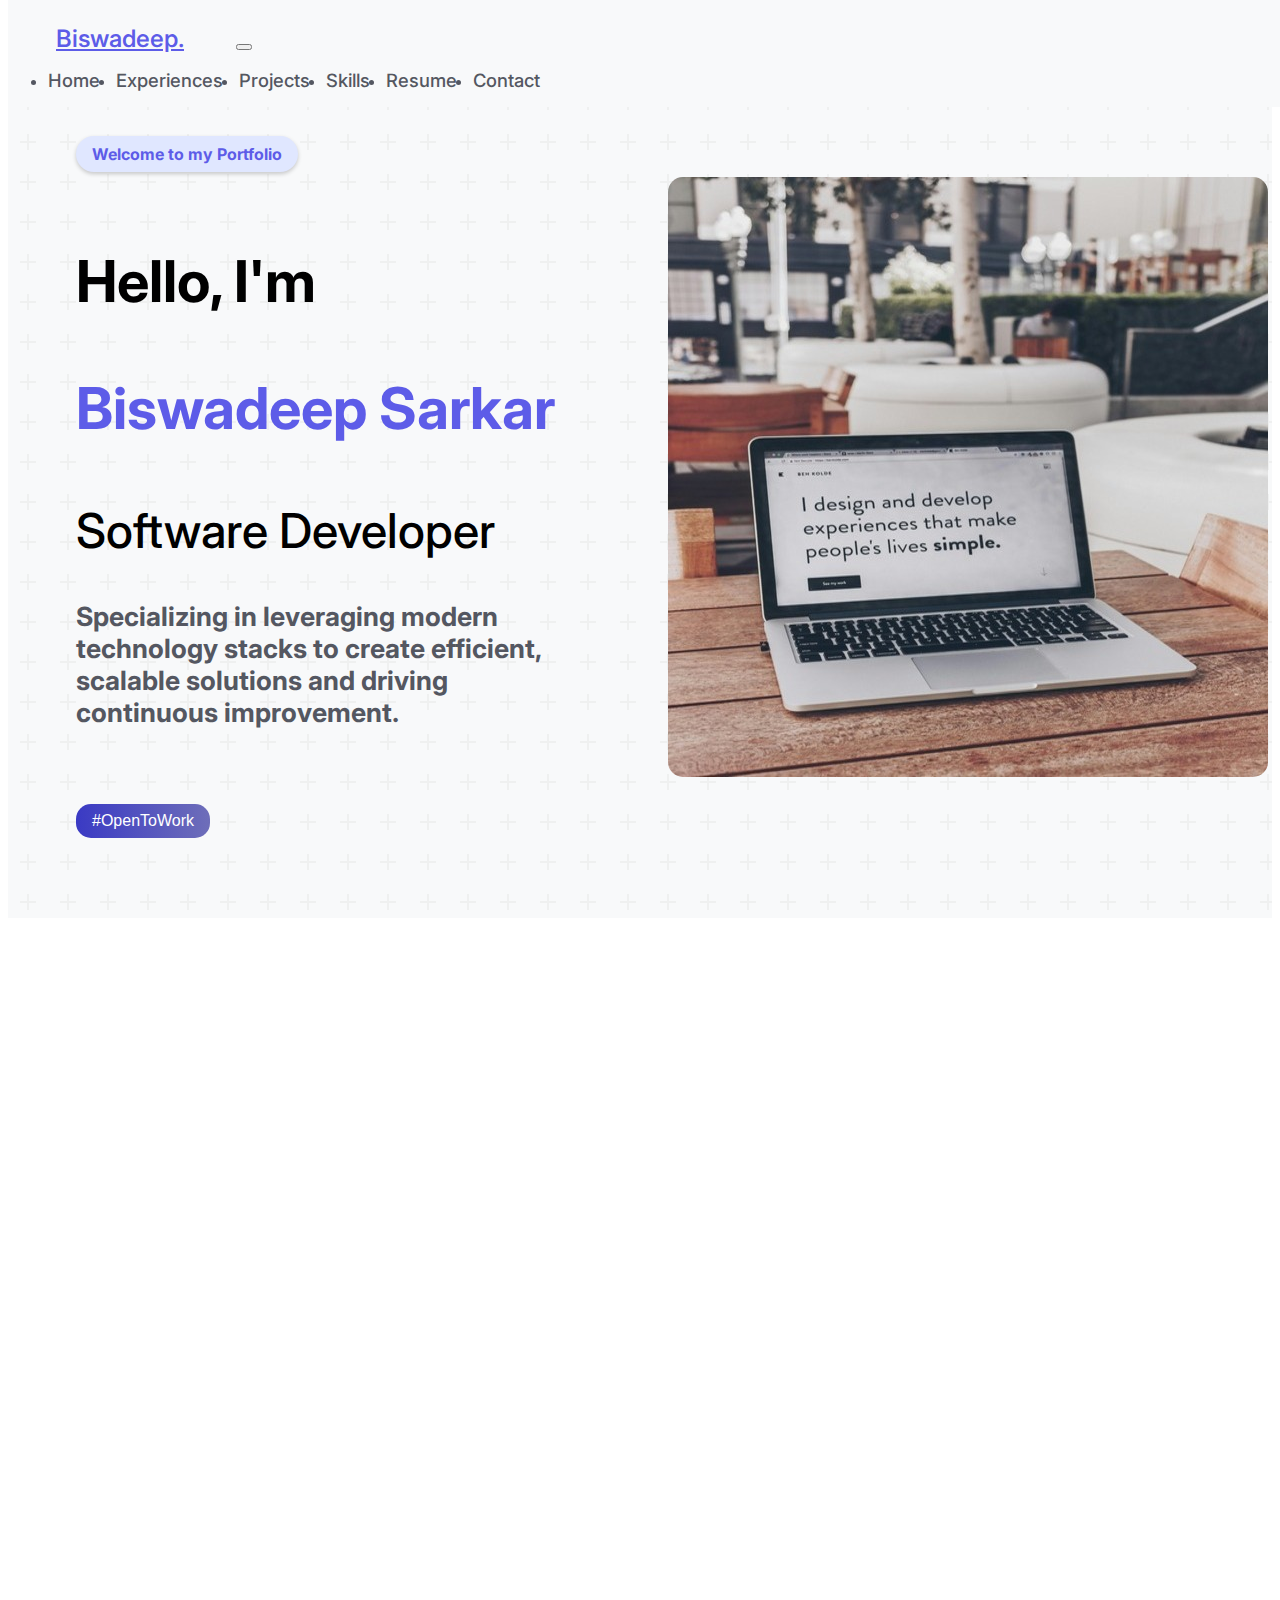
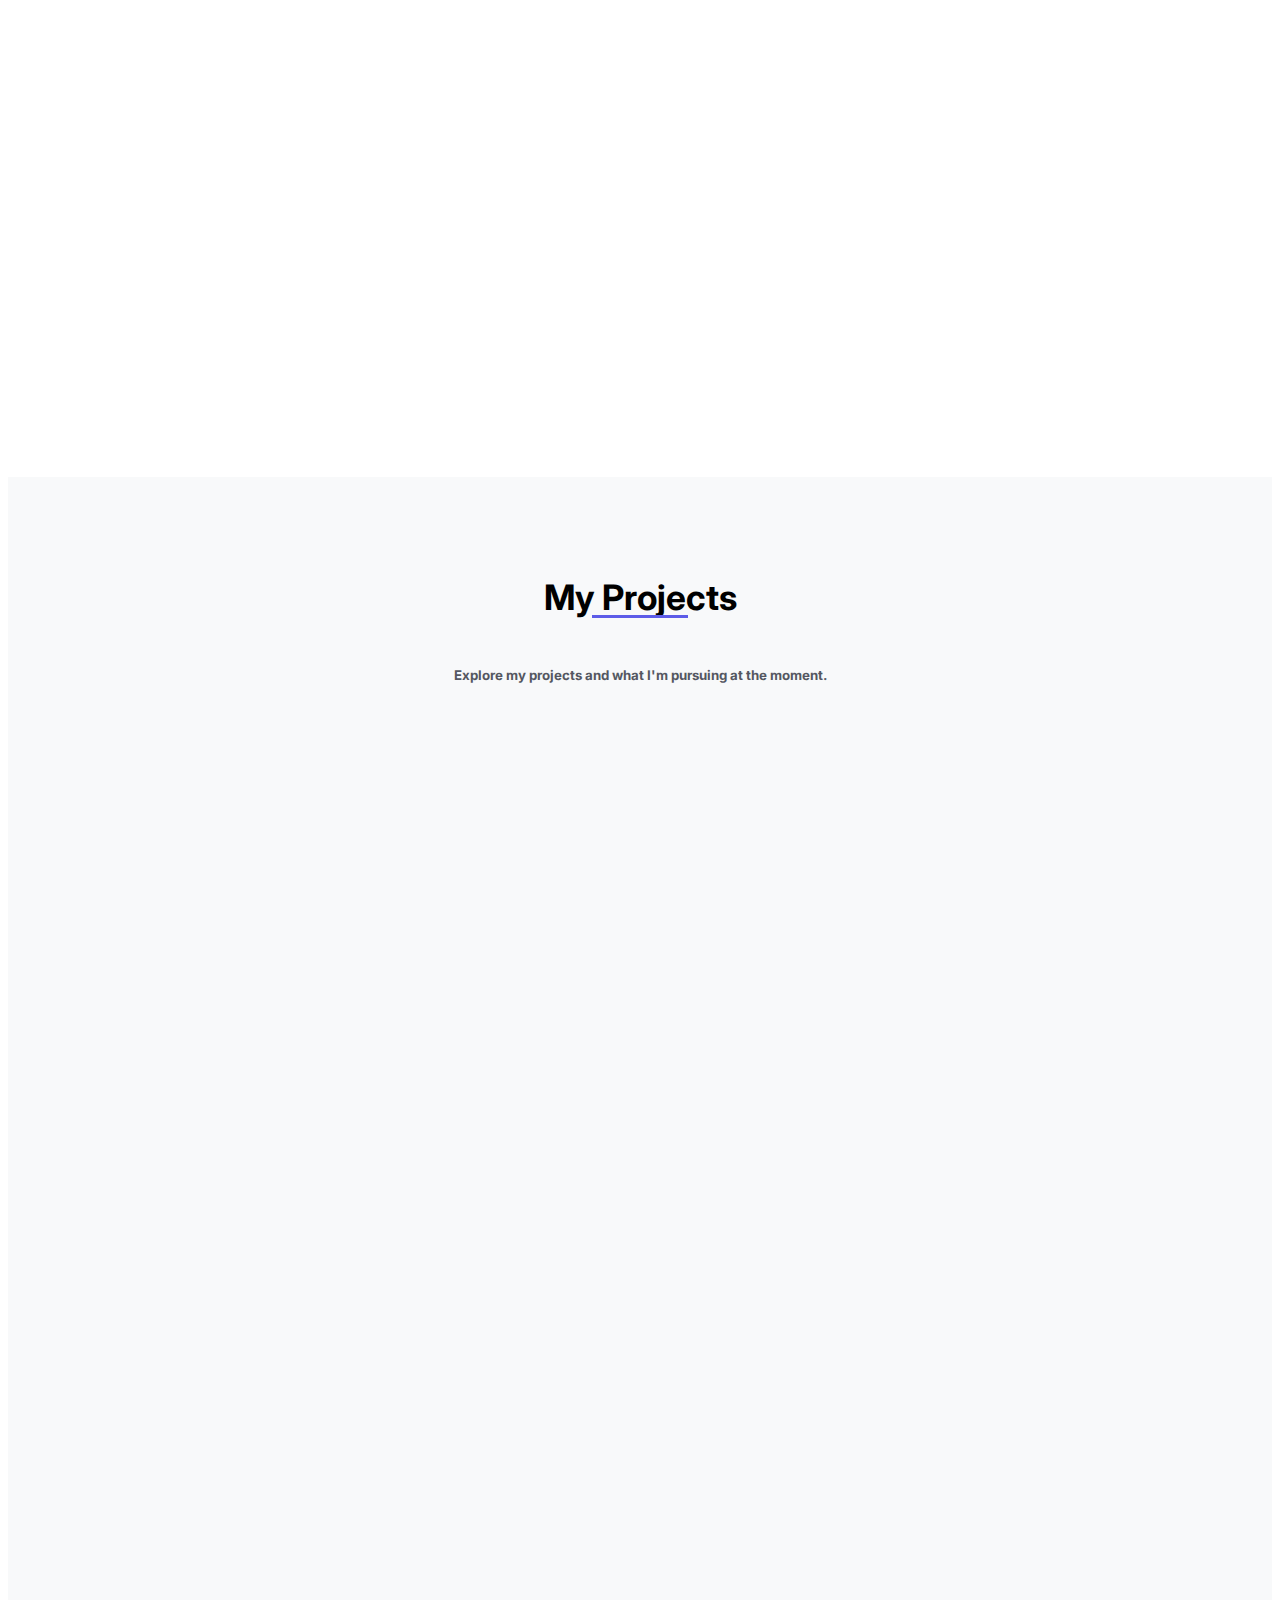
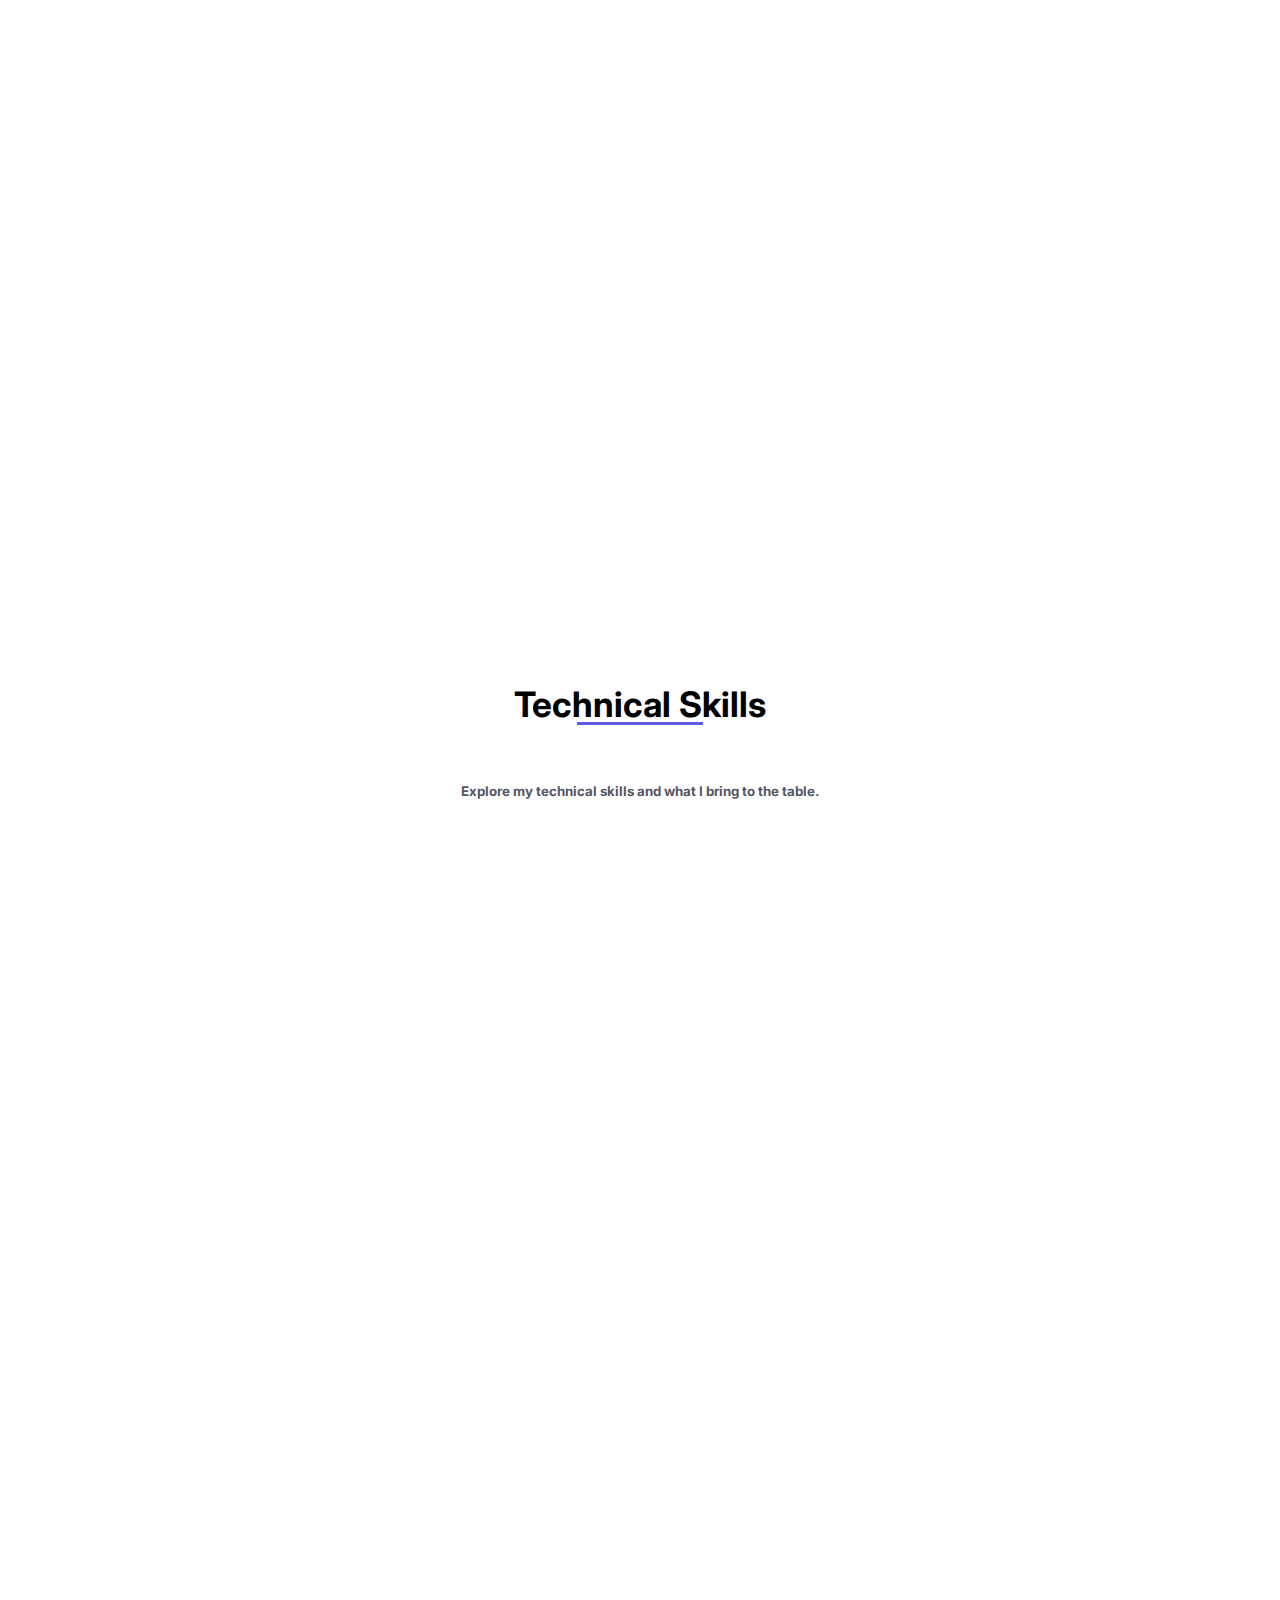
<file: index.html>
<!DOCTYPE html>
<html lang="en">
<head>
    <meta charset="UTF-8">
    <meta name="viewport" content="width=device-width, initial-scale=1.0">
    <title>Biswadeep Sarkar | Software Engineer</title>
        <!-- Bootstrap link -->
        <link rel="stylesheet" href="https://stackpath.bootstrapcdn.com/bootstrap/4.5.0/css/bootstrap.min.css" integrity="sha384-9aIt2nRpC12Uk9gS9baDl411NQApFmC26EwAOH8WgZl5MYYxFfc+NcPb1dKGj7Sk" crossorigin="anonymous">

        <!-- Bizz_home css -->
        <link rel='stylesheet' href='styles.css'>
    
        <!-- Google Fonts -->
        <link rel="preconnect" href="https://fonts.googleapis.com">
        <link rel="preconnect" href="https://fonts.gstatic.com" crossorigin>
        <link href="https://fonts.googleapis.com/css2?family=Inter:ital,opsz,wght@0,14..32,100..900;1,14..32,100..900&display=swap" rel="stylesheet">
</head>

<body>
    <div class="head-section">
        <div id='navbar-div'>
            <nav class="navbar navbar-expand-lg navbar-light bg-light">
                <a class="navbar-brand" href="#" style="color: #5d5ce8;">Biswadeep.</a>
                <button class="navbar-toggler" type="button" data-toggle="collapse" data-target="#navbarNav" aria-controls="navbarNav" aria-expanded="false" aria-label="Toggle navigation">
                    <span class="navbar-toggler-icon"></span>
                </button>
                <div class="collapse navbar-collapse" id="navbarNav">
                    <ul class="navbar-nav">
                        <li class="nav-item">
                            <a class="nav-link" href="#" style="color: #5d5ce8;">Home</a>
                        </li>
                        <li class="nav-item">
                            <a class="nav-link" href="#experiences-div">Experiences</a>
                        </li>
                        <li class="nav-item">
                            <a class="nav-link" href="#projects-div">Projects</a>
                        </li>
                        <li class="nav-item">
                            <a class="nav-link" href="#skills-div">Skills</a>
                        </li>
                        <li class="nav-item">
                            <a class="nav-link" href="https://drive.google.com/file/d/1ihJgcoTnBDQhTxlrahkiTU8Yjy3s1Dyd/view?usp=sharing">Resume</a>
                        </li>
                        <li class="nav-item">
                            <a class="nav-link" href="#get-in-touch-div">Contact</a>
                        </li>
                    </ul>
                </div>
            </nav>
        </div>

        <div class="header-content-div">
            <div class="header-text-div">
                <div class="header-text">
                    <p class="badge">Welcome to my Portfolio</p>
                    <p class="hi">Hello, I'm </p>
                    <p class="hi" style="color: #5d5ce8;">Biswadeep Sarkar</p>
                    <h2 class="sde">Software Developer</h2>
                    <h5 class="sde-desc">Specializing in leveraging modern technology stacks to create efficient, scalable solutions and driving continuous improvement.</h5>
                </div>
                <div class="header-btn-div">
                    <button id="header-btn">#OpenToWork</button>
                </div>
                <!-- <h1 id="intro1">Hello!<br>I'm Biswadeep.</span></h1> -->
                <!-- <img id="my-pic" src="images/My_pic.png" alt="Profile Picture" class="profile-pic"> -->
            </div>

            <div class="header-img">
                <img id="landscape-img" src="images/laptop_desk.jpeg" alt="Image">
            </div>
        </div>
    </div>


    <!-- About me section -->
    <div class="about-me-div" id="about-me-div">
        <div class="about-me-heading">
            <p>About Me<p>
            <h5>Get to know more about me, my background and what I do.</h5>
        </div>
        <div class="about-me-content">
            <div class="about-me-img-div">
                <img id="about-me-img" src="images/desk.jpg" alt="desk image">
            </div>
            <div class="about-me-text-div">
                <p class="background">My background?</p>
                <p>It includes an in-depth knowledge of algorithms, data
                    structures, and system design — critical components in building reliable and
                    high-performance software. 
                <p>I have professional experience working with
                    Python-based frameworks such as Django, and FastAPI, building RESTful
                    APIs and microservices that are easy to maintain and scale.</p>
                <p>I'm skilled at JavaScript and Express.js as well, which allows me to contribute across
                    the full stack.</p>
                <div class="achievement-cards-div">
                    <div class="card">
                        <img class="card-img" src="images/robo.png" alt="Achievement 1">
                        <h5>Automate > Repeat.</h5>
                        <p>Automated scripts to cut down manual intervention <strong> by 80%. Achieved 95% </strong>successful server operations.</p>
                    </div>
                    <div class="card">
                        <img src="images/dollar.png" alt="Achievement 2">
                        <h5>Expenditure --</h5>
                        <p>Made software logic enhancements that prevented <strong>$100,000</strong> in
                            erroneous payments 2 quarters.</p>
                    </div>
                    <div class="card">
                        <img src="images/doc.png" alt="Achievement 3">
                        <h5>Turning O(n²) into O(1).</h5>
                        <p>Achieved <strong>6x</strong> reduction in server operations time and redesigned APIs to run <strong>200 to 300 concurrent requests.</strong></p>
                    </div>
                    <div class="card">
                        <img src="images/aws.png" alt="Achievement 2">
                        <h5>Systems ++</h5>
                        <p>Built serverless architecture, <strong>budgeting $0</strong> monthly infrastructure cost while supporting <strong>1,000 daily</strong> transactions.</p>
                    </div>
                </div>
            </div>
        </div>
    </div>

    <!-- Projects Section -->
    <div class="projects-div" id="projects-div">
        <div class="projects-heading">
            <p>My Projects</p>
            <h5>Explore my projects and what I'm pursuing at the moment.</h5>
        </div>

        <div class="projects-row1">
            <div class="project-card">
                <img src="images/smit2.png" alt="Project 1">
                <h4>Smart Airpad</h4>
                <p>Allows users to write in the air using finger gestures detected via webcam. 
                    Hand movements are tracked with MediaPipe and a pre-trained neural network (MORAN) then recognizes the characters drawn.
                </p>
                <a href="https://drive.google.com/file/d/1BMrtChmdFcH4-6hXSSmTCDb8Dt8SUkH2/view?usp=sharing">View Report</a>
            </div>
            <div class="project-card">
                <img src="images/smit2.png" alt="Project 2">
                <h4>WAFT - Major Project</h4>
                <p>WAFT or The WebLogic Advanced Feature Tool is created specifically for automating, handling, and
managing WebLogic server operations and activities with accuracy and security, reducing human intervention.</p>
                <a href="https://drive.google.com/file/d/1SvC-OQj2avjKmNOgywGlBzfzlA8TdEhr/view?usp=sharing">View Report</a>
            </div>
            <div class="project-card">
                <img src="images/game_collage.png" alt="Project 3">
                <h4>Classic 2D Games</h4>
                <p>Created a collection of classic 2D games that blend fun and simplicity, recreating 
                    nostalgic experiences with simple visuals and interactive gameplay. </p>
                <a href="https://github.com/bsarkar07/project_locker/tree/main/games">View on Github</a>
            </div>
        </div>

        <div class="projects-row2">
            <div class="project-card">
                <img src="images/portfolio.jpg" alt="Project 1">
                <h4>Portfolio Website</h4>
                <p>Showcases my skills, experience, and projects as a software developer. 
                    With a responsive design and a clean layout, it enables visitors to explore my background and connect with me. </p>
                <a href="#">View Website</a>
            </div>
            <div class="project-card">
                <img src="images/weather.jpg" alt="Project 2">
                <h4>Utilities Applications</h4>
                <p>Utilities Applications: Weather Application that integrates real-time API 
                    calls to display current conditions and forecasts; To-Do List Manager that implements CRUD operations with efficient 
                    routing and state management.</p>
                <a href="https://github.com/bsarkar07/project_locker/tree/main/utility_apps">View on Github</a>
            </div>
            <div class="project-card">
                <img src="images/Efficient-Frontier.jpg" alt="Project 3">
                <h4>Markowitz Efficient Frontier</h4>
                <p>The Markowitz Efficient Frontier represents optimal investment portfolios offering the highest expected return for a given 
                    risk level. Portfolios on the frontier are efficient; those below are suboptimal.</p>
                <a href="https://github.com/bsarkar07/project_locker/tree/main/efficient_frontier_code">View on Github</a>
            </div>
        </div>

        <div class="projects-row3">
            <div class="project-card">
                <img id="trashandler-img" src="images/trashandler.jpg" alt="Project 3">
                <h4>System Design Project</h4>
                <p>Built a microservices backend architecture for a frontend mobile application</p>
                <ul>                    
                    <li>Designed 12+ RESTful APIs , for core services</li>
                    <li>Deployed with AWS Lambda & API Gateway</li>
                    <li>Implemented AWS RDS (PostgreSQL)</li>
                    <li>Integrated AWS SNS for notifications</li>
                </ul>
            </div>
            <div class="project-card">
                <img src="images/desk2.jpg" alt="Project 3">
                <h4>In Progress ...</h4>
                <p>Concepts and Technologies I'm currently pursuing:
                <ul>
                    <li>System Design (High-Level & Low-Level)</li>
                    <li>AWS: EC2, Lambda, RDS, SQS, SNS, CloudWatch </li>
                    <li>Automation with AI-tools</li>
                    <li>Data Structures & Algorithms</li>
                </ul>
            </div>
        </div>
    </div>

    <!-- Experiences Section -->
    <div class="experiences-div" id="experiences-div">
        <div class="experiences-heading">
            <p>Career Trajectory</p>
            <h5>Explore which organizations I have been a part of.</h5>
        </div>
        <div class="timeline">
            <div class="timeline-item">
                <div class="timeline-date">May 2025 - Present</div>
                <div class="timeline-content">
                    <p>Trashandler Greentech</p>
                    <h6>Software Engineer 1</h6>
                </div>
            </div>
            <div class="timeline-item">
                <div class="timeline-date">Aug 2023 - Feb 2025</div>
                <div class="timeline-content">
                    <p>Dell Technologies</p>
                    <h6>Software Engineer 1</h6>
                </div>
            </div>
            <div class="timeline-item">
                <div class="timeline-date">Jan 2023 - Aug 2023</div>
                <div class="timeline-content">
                    <p>Dell Technologies</p>
                    <h6>Software Engineering Intern</h6>
                </div>
            </div>
            <div class="timeline-item">
                <div class="timeline-date">Sep 2019 - Mar 2020</div>
                <div class="timeline-content">
                    <p>Untap'd</p>
                    <h6>Research and Development Intern</h6>
                </div>
            </div>
        </div>
        <button id="download-resume-btn">Check Resume</button>
    </div>

    <!-- Skills Section -->
    <div class="skills-div" id="skills-div">
        <div class="skills-heading">
            <p>Technical Skills</p>
            <h5>Explore my technical skills and what I bring to the table.</h5>
        </div>
        <div class="skills-cards-row">
            <div class="skills-card">
                <h4>Languages, Frameworks, DB</h4>
                <div class="skills-grid">
                    <div class="grid-item">Python</div>
                    <div class="grid-item">Django, FastAPI</div>
                    <div class="grid-item">JavaScript</div>
                    <div class="grid-item">NodeJs, ExpressJs</div>
                    <div class="grid-item">C++</div>
                    <div class="grid-item">Bash Scripting</div>
                    <div class="grid-item">SQL, Postgres</div>
                    <div class="grid-item">NoSQL, Cassandra</div>
                </div>
            </div>
            <div class="skills-card">
                <h4>Core and Fundamentals</h4>
                <div class="skills-grid">
                    <div class="grid-item">Data Structures</div>
                    <div class="grid-item">Algorithms</div>
                    <div class="grid-item">System Design</div>
                    <div class="grid-item">Agile</div>
                    <div class="grid-item">MicroServices</div>
                    <div class="grid-item">CI/CD</div>
                    <div class="grid-item">OOP</div>
                    <div class="grid-item">Operating Systems</div>
                </div>
            </div>
            <div class="skills-card">
                <h4>Cloud Technologies</h4>
                <div class="skills-grid">
                    <div class="grid-item">EC2, Lambda, RDS</div>
                    <div class="grid-item">SQS & SNS</div>
                    <div class="grid-item">API Gateway</div>
                    <div class="grid-item">Load Balancer</div>
                    <div class="grid-item">CloudWatch</div>
                    <div class="grid-item">Oracle WebLogic</div>
                    <div class="grid-item">Docker</div>
                    <div class="grid-item">Kubernetes</div>
                </div>
            </div>
        </div>
    </div>

    <!-- Get in touch Section -->
    <div class="get-in-touch-div" id="get-in-touch-div">
        <div class="get-in-touch-heading">
            <p>Get in Touch<p>
            <h5>I'm actively looking for full-time/contract opportunities.</h5>
        </div>
        <div class="get-in-touch-content-div">
            <div class="get-in-touch-details-div">
                <p class="contact-info-heading">Contact Information</p>
                <div class="get-in-touch-cards-div">
                    <div class="get-in-touch-card" id="email-card">
                        
                        <div class="get-in-touch-card-img-div">
                            <img src="images/mail.png" alt="">
                        </div>
                        <div class="get-in-touch-card-text-div">
                            <p>Email</p>
                            <h6>sarkar.biswadeep07@gmail.com</h6>
                        </div>
                    </div>
                    <div class="get-in-touch-card" id="phone-card">
                        <div class="get-in-touch-card-img-div">
                            <img src="images/phone-call.png" alt="">
                        </div>

                        <div class="get-in-touch-card-text-div">
                            <p>Phone</p>
                            <h6>(+91) 9007996311</h6>
                        </div>
                    </div>
                    <div class="get-in-touch-card" id="location-card">
                        <div class="get-in-touch-card-img-div">
                            <img src="images/location-pin.png" alt="">
                        </div>
                        <div class="get-in-touch-card-text-div">
                            <p>Location</p>
                            <h6>Kolkata, India</h6>
                        </div>
                    </div>
                    <div class="contact-logos">
                        <a href="https://linkedin.com/in/bsarkar07"><img src="images/linkedin.png" alt=""></a>
                        <a href="https://github.com/bsarkar07/project_locker/tree/main"><img src="images/Github.png" alt=""></a>
                    </div>
                </div>
            </div>

            <div class="get-in-touch-img-div">
                <img src="images/me.jpg" alt="">
            </div>
        </div>
    </div>

    <script src="index.js" type="text/javascript"></script>
</body>
</html>
</file>
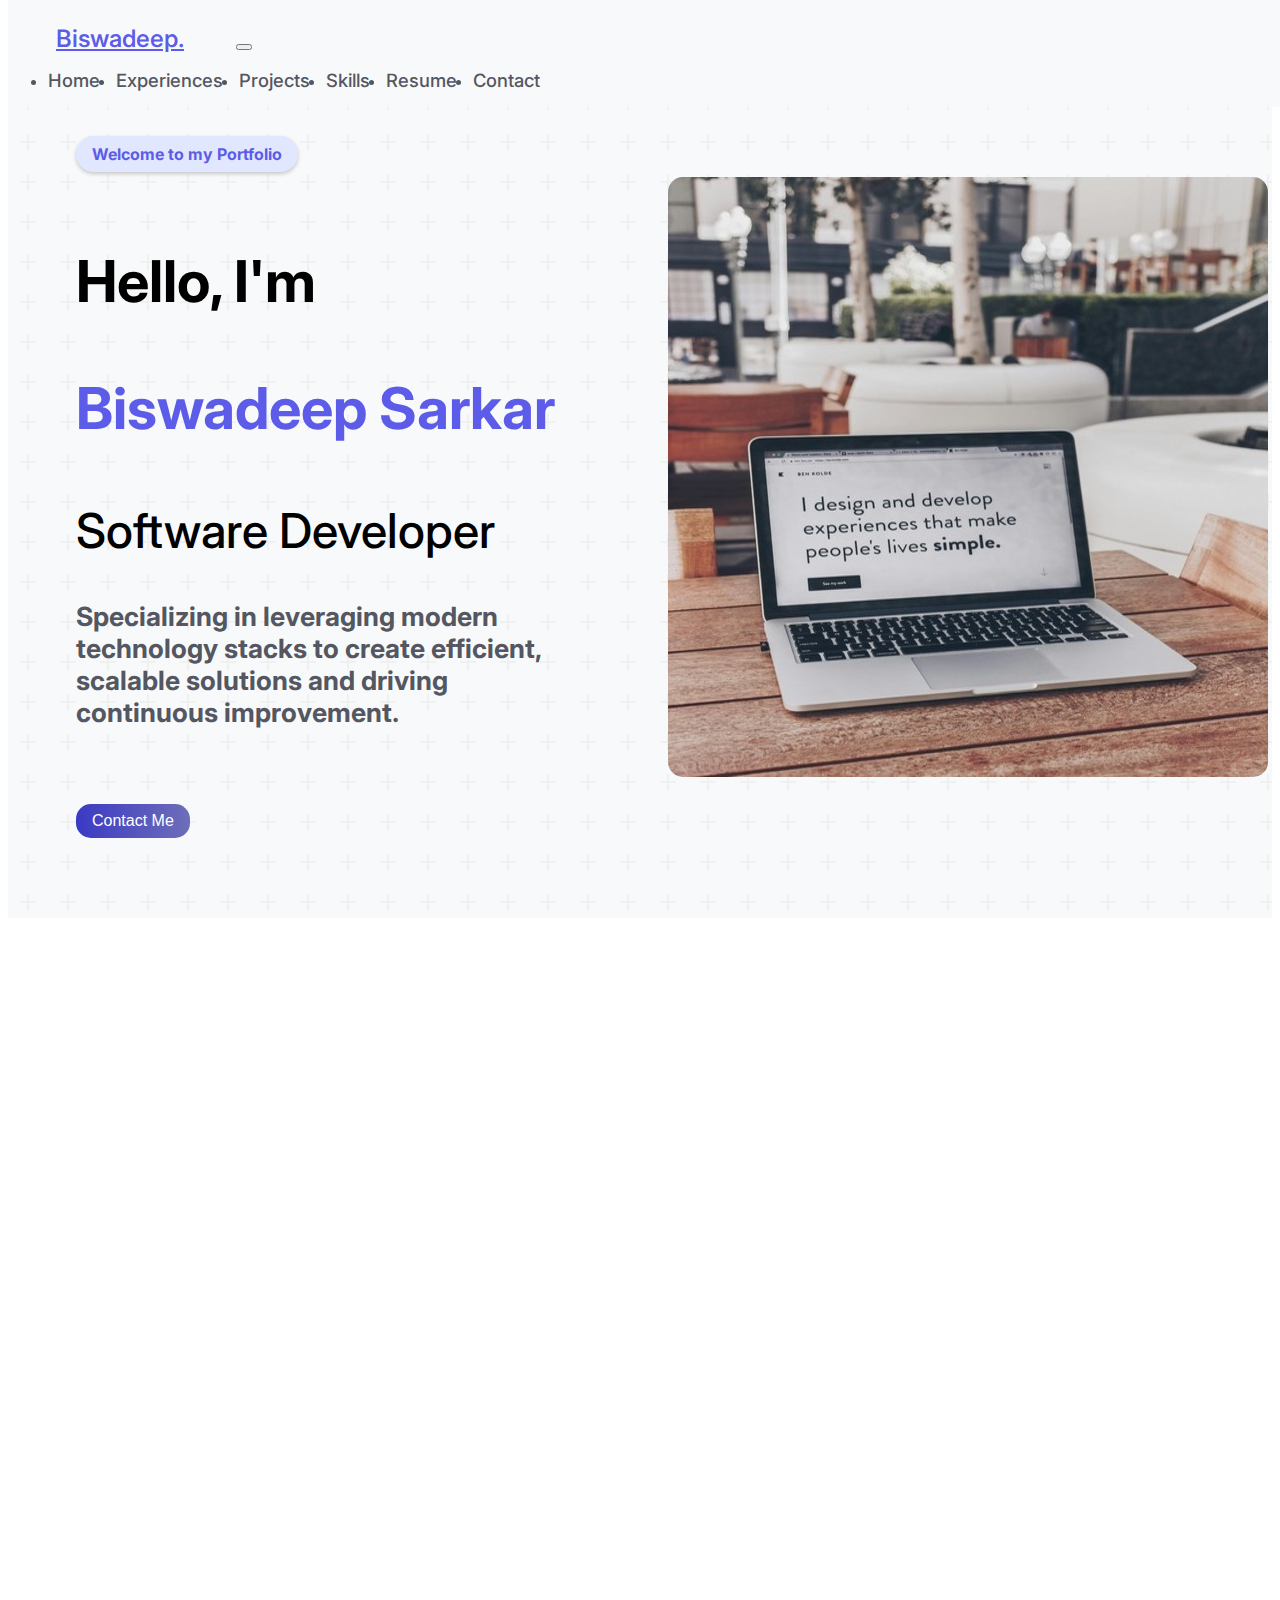
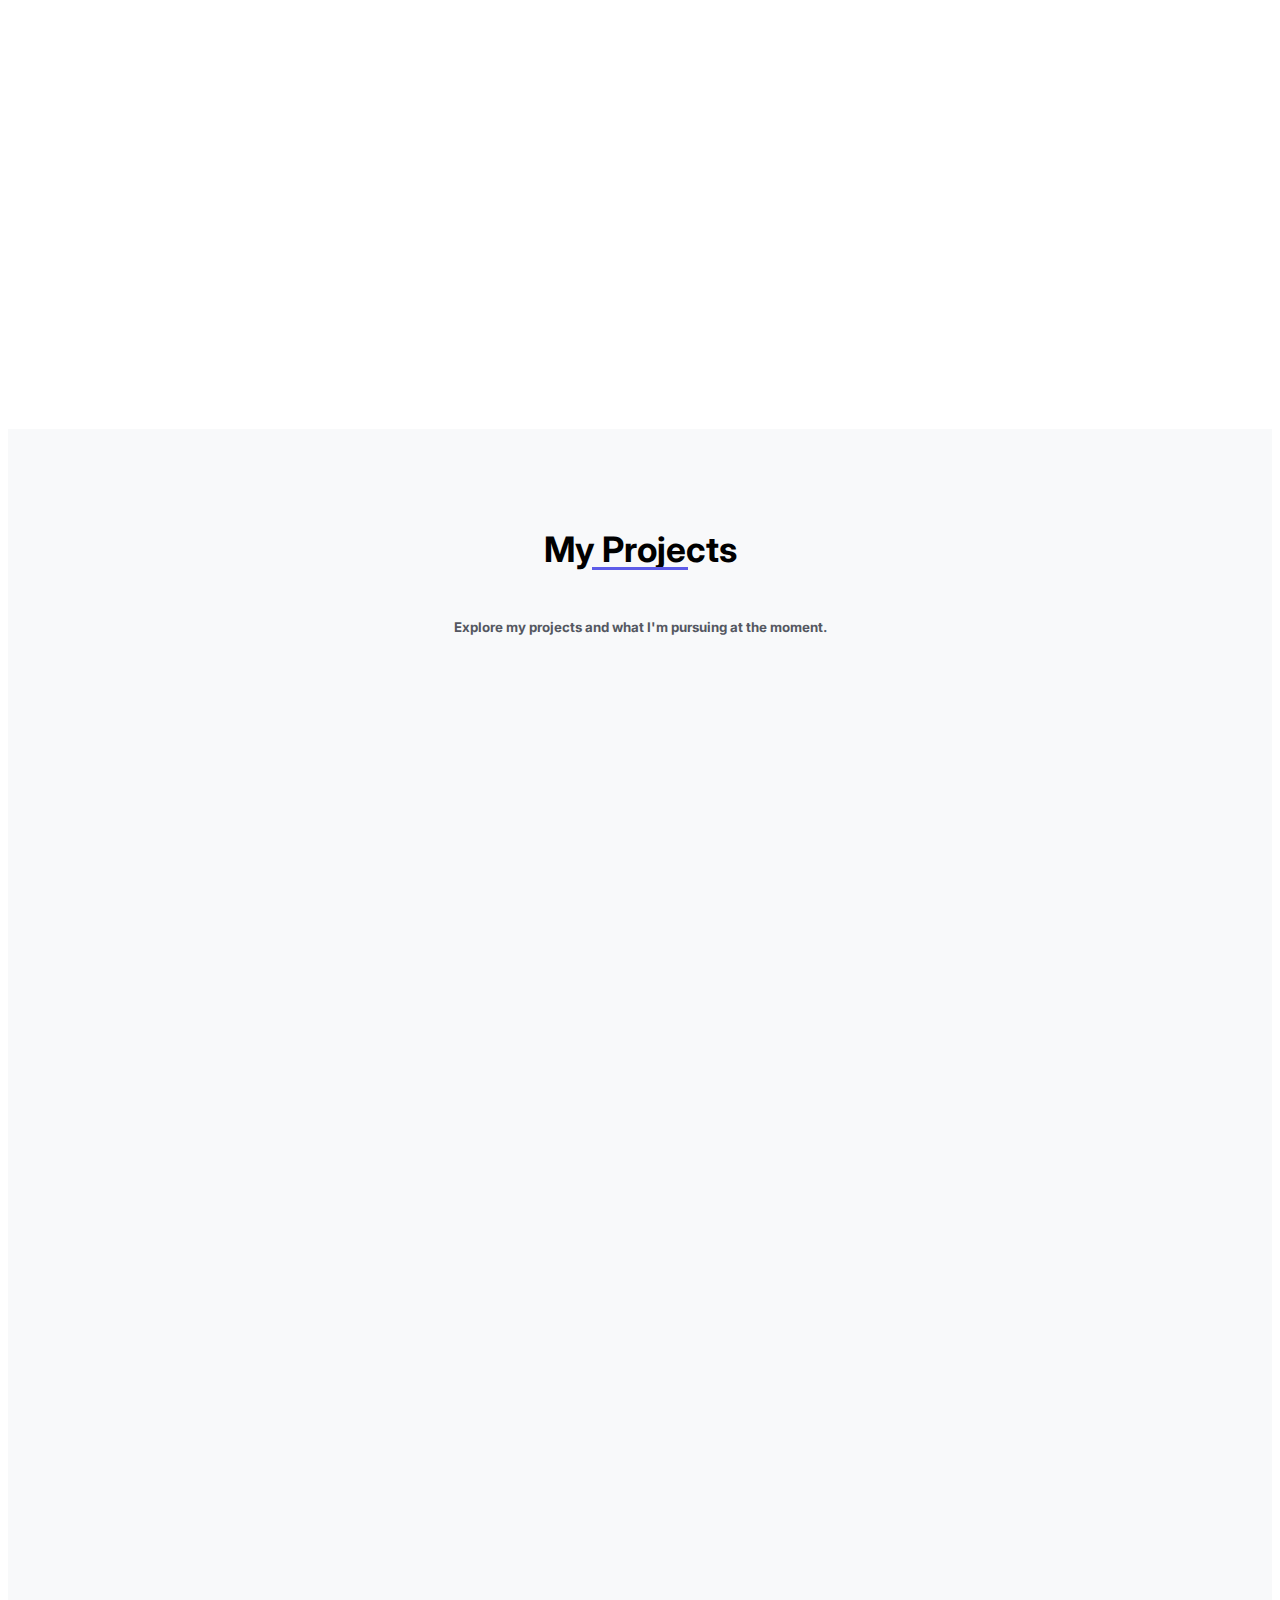
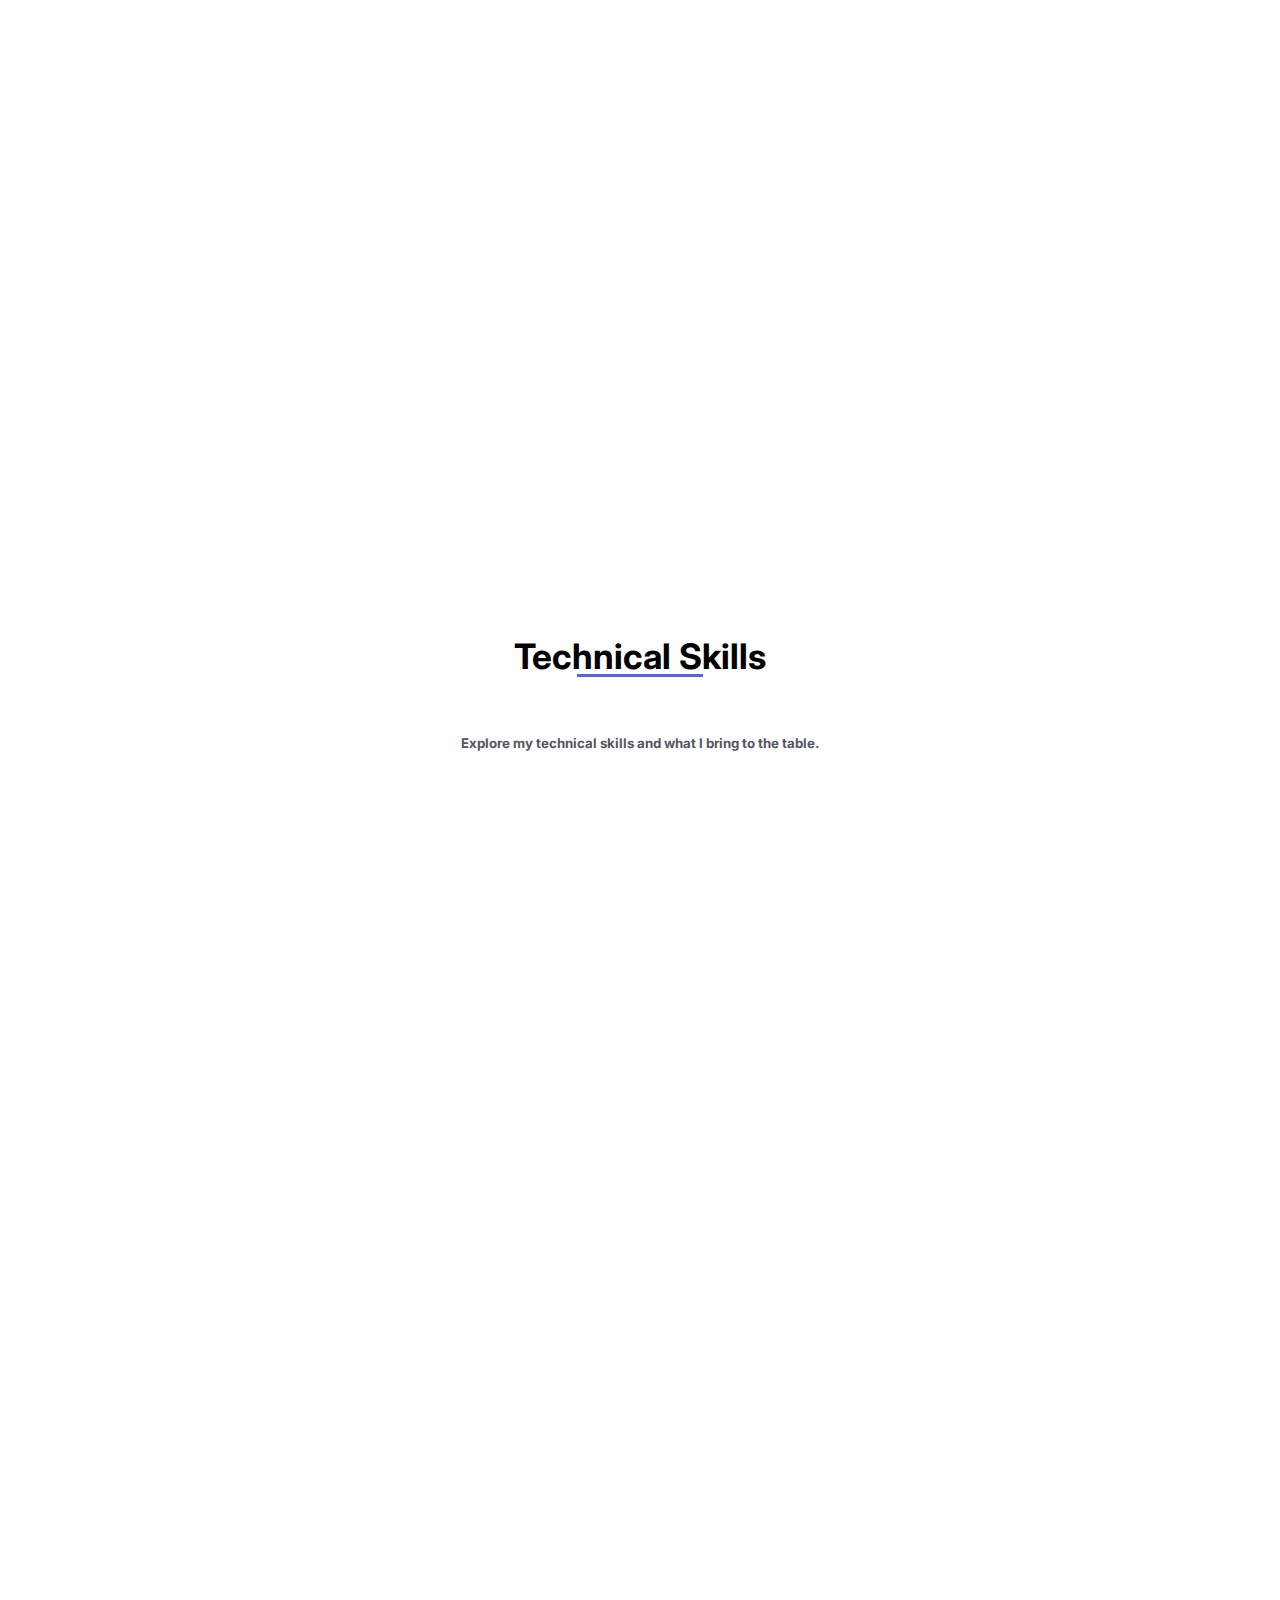
<file: Biswadeep_Sarkar2.html>
<!DOCTYPE html>
<html lang="en">
<head>
    <meta charset="UTF-8">
    <meta name="viewport" content="width=device-width, initial-scale=1.0">
    <title>Biswadeep Sarkar | Software Developer</title>
        <!-- Bootstrap link -->
        <link rel="stylesheet" href="https://stackpath.bootstrapcdn.com/bootstrap/4.5.0/css/bootstrap.min.css" integrity="sha384-9aIt2nRpC12Uk9gS9baDl411NQApFmC26EwAOH8WgZl5MYYxFfc+NcPb1dKGj7Sk" crossorigin="anonymous">

        <!-- Bizz_home css -->
        <link rel='stylesheet' href='Biswadeep_Sarkar2.css'>
    
        <!-- Google Fonts -->
        <link rel="preconnect" href="https://fonts.googleapis.com">
        <link rel="preconnect" href="https://fonts.gstatic.com" crossorigin>
        <link href="https://fonts.googleapis.com/css2?family=Inter:ital,opsz,wght@0,14..32,100..900;1,14..32,100..900&display=swap" rel="stylesheet">
</head>

<body>
    <div class="head-section">
        <div id='navbar-div'>
            <nav class="navbar navbar-expand-lg navbar-light bg-light">
                <a class="navbar-brand" href="#" style="color: #5d5ce8;">Biswadeep.</a>
                <button class="navbar-toggler" type="button" data-toggle="collapse" data-target="#navbarNav" aria-controls="navbarNav" aria-expanded="false" aria-label="Toggle navigation">
                    <span class="navbar-toggler-icon"></span>
                </button>
                <div class="collapse navbar-collapse" id="navbarNav">
                    <ul class="navbar-nav">
                        <li class="nav-item">
                            <a class="nav-link" href="#" style="color: #5d5ce8;">Home</a>
                        </li>
                        <li class="nav-item">
                            <a class="nav-link" href="#experiences-div">Experiences</a>
                        </li>
                        <li class="nav-item">
                            <a class="nav-link" href="#projects-div">Projects</a>
                        </li>
                        <li class="nav-item">
                            <a class="nav-link" href="#skills-div">Skills</a>
                        </li>
                        <li class="nav-item">
                            <a class="nav-link" href="https://drive.google.com/file/d/1ihJgcoTnBDQhTxlrahkiTU8Yjy3s1Dyd/view?usp=sharing">Resume</a>
                        </li>
                        <li class="nav-item">
                            <a class="nav-link" href="#get-in-touch-div">Contact</a>
                        </li>
                    </ul>
                </div>
            </nav>
        </div>

        <div class="header-content-div">
            <div class="header-text-div">
                <div class="header-text">
                    <p class="badge">Welcome to my Portfolio</p>
                    <p class="hi">Hello, I'm </p>
                    <p class="hi" style="color: #5d5ce8;">Biswadeep Sarkar</p>
                    <h2 class="sde">Software Developer</h2>
                    <h5 class="sde-desc">Specializing in leveraging modern technology stacks to create efficient, scalable solutions and driving continuous improvement.</h5>
                </div>
                <div class="header-btn-div">
                    <button id="header-btn">Contact Me</button>
                </div>
                <!-- <h1 id="intro1">Hello!<br>I'm Biswadeep.</span></h1> -->
                <!-- <img id="my-pic" src="images/My_pic.png" alt="Profile Picture" class="profile-pic"> -->
            </div>

            <div class="header-img">
                <img id="landscape-img" src="images/laptop_desk.jpeg" alt="Image">
            </div>
        </div>
    </div>


    <!-- About me section -->
    <div class="about-me-div" id="about-me-div">
        <div class="about-me-heading">
            <p>About Me<p>
            <h5>Get to know more about me, my background and what I do.</h5>
        </div>
        <div class="about-me-content">
            <div class="about-me-img-div">
                <img id="about-me-img" src="images/desk.jpg" alt="desk image">
            </div>
            <div class="about-me-text-div">
                <p class="background">My background?</p>
                <p>It includes an in-depth knowledge of algorithms, data
                    structures, and system design — critical components in building reliable and
                    high-performance software. 
                <p>I have professional experience working with
                    Python-based frameworks such as Django, and FastAPI, building RESTful
                    APIs and microservices that are easy to maintain and scale.</p>
                <p>Skilled at JavaScript and Express.js which allows me to contribute across
                    the full stack.</p>
                <div class="achievement-cards-div">
                    <div class="card">
                        <img class="card-img" src="images/robo.png" alt="Achievement 1">
                        <h5>Automate > Repeat.</h5>
                        <p>Automated scripts to cut down manual intervention <strong> by 60%. Achieved 95% </strong>successful server operations.</p>
                    </div>
                    <div class="card">
                        <img src="images/dollar.png" alt="Achievement 2">
                        <h5>Expenditure --</h5>
                        <p>Made software logic enhancements that prevented <strong>$100,000</strong> in
                            erroneous payments 2 quarters.</p>
                    </div>
                    <div class="card">
                        <img src="images/doc.png" alt="Achievement 3">
                        <h5>Turning O(n²) into O(1).</h5>
                        <p>Reduced server operations time by approximately <strong>80%</strong> and redesigned APIs to run <strong>100 to 1000 concurrent requests.</strong></p>
                    </div>
                </div>
            </div>
        </div>
    </div>

    <!-- Projects Section -->
    <div class="projects-div" id="projects-div">
        <div class="projects-heading">
            <p>My Projects</p>
            <h5>Explore my projects and what I'm pursuing at the moment.</h5>
        </div>

        <div class="projects-row1">
            <div class="project-card">
                <img src="images/smit2.png" alt="Project 1">
                <h4>Smart Airpad</h4>
                <p>Allows users to write in the air using finger gestures detected via webcam. 
                    Hand movements are tracked with MediaPipe and a pre-trained neural network (MORAN) then recognizes the characters drawn.
                </p>
                <a href="https://drive.google.com/file/d/1BMrtChmdFcH4-6hXSSmTCDb8Dt8SUkH2/view?usp=sharing">View Report</a>
            </div>
            <div class="project-card">
                <img src="images/smit2.png" alt="Project 2">
                <h4>WAFT - Major Project</h4>
                <p>WAFT or The WebLogic Advanced Feature Tool is created specifically for automating, handling, and
managing WebLogic server operations and activities with accuracy and security, reducing human intervention.</p>
                <a href="https://drive.google.com/file/d/1SvC-OQj2avjKmNOgywGlBzfzlA8TdEhr/view?usp=sharing">View Report</a>
            </div>
            <div class="project-card">
                <img src="images/game_collage.png" alt="Project 3">
                <h4>Classic 2D Games</h4>
                <p>Created a collection of classic 2D games that blend fun and simplicity, recreating 
                    nostalgic experiences with simple visuals and interactive gameplay. </p>
                <a href="https://github.com/bsarkar07/project_locker/tree/main/games">View on Github</a>
            </div>
        </div>

        <div class="projects-row2">
            <div class="project-card">
                <img src="images/portfolio.jpg" alt="Project 1">
                <h4>Portfolio Website</h4>
                <p>Showcases my skills, experience, and projects as a software developer. 
                    With a responsive design and a clean layout, it enables visitors to explore my background and connect with me. </p>
                <a href="#">View Website</a>
            </div>
            <div class="project-card">
                <img src="images/weather.jpg" alt="Project 2">
                <h4>Utilities Applications</h4>
                <p>Utilities Applications: Weather Application that integrates real-time API 
                    calls to display current conditions and forecasts; To-Do List Manager that implements CRUD operations with efficient 
                    routing and state management.</p>
                <a href="https://github.com/bsarkar07/project_locker/tree/main/utility_apps">View on Github</a>
            </div>
            <div class="project-card">
                <img src="images/Efficient-Frontier.jpg" alt="Project 3">
                <h4>Markowitz Efficient Frontier</h4>
                <p>The Markowitz Efficient Frontier represents optimal investment portfolios offering the highest expected return for a given 
                    risk level. Portfolios on the frontier are efficient; those below are suboptimal.</p>
                <a href="https://github.com/bsarkar07/project_locker/tree/main/efficient_frontier_code">View on Github</a>
            </div>
        </div>

        <div class="projects-row3">
            <div class="project-card">
                <img src="images/desk2.jpg" alt="Project 3">
                <h4>In Progress ...</h4>
                <p>Concepts and Technologies I'm currently pursuing:
                <ul>
                    <li>System Design (High-Level & Low-Level)</li>
                    <li>Cloud Technologies: AWS, Kafka, Redis</li>
                    <li>Automation with AI-tools</li>
                    <li>React.Js</li>
                </ul>
            </div>
        </div>
    </div>

    <!-- Experiences Section -->
    <div class="experiences-div" id="experiences-div">
        <div class="experiences-heading">
            <p>Career Trajectory</p>
            <h5>Explore which organizations I have been a part of.</h5>
        </div>
        <div class="timeline">
            <div class="timeline-item">
                <div class="timeline-date">Aug 2023 - Feb 2025</div>
                <div class="timeline-content">
                    <p>Dell Technologies</p>
                    <h6>Software Engineer 1</h6>
                </div>
            </div>
            <div class="timeline-item">
                <div class="timeline-date">Jan 2023 - July 2023</div>
                <div class="timeline-content">
                    <p>Dell Technologies</p>
                    <h6>Intern 2(Developer)</h6>
                </div>
            </div>
            <div class="timeline-item">
                <div class="timeline-date">June 2022 - Aug 2022</div>
                <div class="timeline-content">
                    <p>Dell Technologies</p>
                    <h6>Intern 1(Developer)</h6>
                </div>
            </div>
            <div class="timeline-item">
                <div class="timeline-date">Sept 2019 - Mar 2020</div>
                <div class="timeline-content">
                    <p>Untap'd</p>
                    <h6>Research and Development Intern</h6>
                </div>
            </div>
        </div>
        <button id="download-resume-btn">Check Resume</button>
    </div>

    <!-- Skills Section -->
    <div class="skills-div" id="skills-div">
        <div class="skills-heading">
            <p>Technical Skills</p>
            <h5>Explore my technical skills and what I bring to the table.</h5>
        </div>
        <div class="skills-cards-row">
            <div class="skills-card">
                <h4>Languages, Frameworks, DB</h4>
                <div class="skills-grid">
                    <div class="grid-item">Python</div>
                    <div class="grid-item">Django, FastAPI</div>
                    <div class="grid-item">JavaScript</div>
                    <div class="grid-item">NodeJs, ExpressJs</div>
                    <div class="grid-item">C++</div>
                    <div class="grid-item">Bash Scripting</div>
                    <div class="grid-item">SQL, Postgres</div>
                    <div class="grid-item">NoSQL, Cassandra</div>
                </div>
            </div>
            <div class="skills-card">
                <h4>Core and Fundamentals</h4>
                <div class="skills-grid">
                    <div class="grid-item">Data Structures</div>
                    <div class="grid-item">Algorithms</div>
                    <div class="grid-item">System Design</div>
                    <div class="grid-item">Agile</div>
                    <div class="grid-item">MicroServices</div>
                    <div class="grid-item">CI/CD</div>
                    <div class="grid-item">OOP</div>
                    <div class="grid-item">Operating Systems</div>
                </div>
            </div>
            <div class="skills-card">
                <h4>Cloud Technologies</h4>
                <div class="skills-grid">
                    <div class="grid-item">AWS EC2</div>
                    <div class="grid-item">SQS & SNS</div>
                    <div class="grid-item">Kafka</div>
                    <div class="grid-item">Redis Q & Cache</div>
                    <div class="grid-item">Zookeper</div>
                    <div class="grid-item">Oracle WebLogic</div>
                    <div class="grid-item">Docker</div>
                    <div class="grid-item">Kubernetes</div>
                </div>
            </div>
        </div>
    </div>

    <!-- Get in touch Section -->
    <div class="get-in-touch-div" id="get-in-touch-div">
        <div class="get-in-touch-heading">
            <p>Get in Touch<p>
            <h5>I'm actively looking for full-time/contract opportunities.</h5>
        </div>
        <div class="get-in-touch-content-div">
            <div class="get-in-touch-details-div">
                <p class="contact-info-heading">Contact Information</p>
                <div class="get-in-touch-cards-div">
                    <div class="get-in-touch-card" id="email-card">
                        
                        <div class="get-in-touch-card-img-div">
                            <img src="images/mail.png" alt="">
                        </div>
                        <div class="get-in-touch-card-text-div">
                            <p>Email</p>
                            <h6>sarkar.biswadeep07@gmail.com</h6>
                        </div>
                    </div>
                    <div class="get-in-touch-card" id="phone-card">
                        <div class="get-in-touch-card-img-div">
                            <img src="images/phone-call.png" alt="">
                        </div>

                        <div class="get-in-touch-card-text-div">
                            <p>Phone</p>
                            <h6>(+91) 9007996311</h6>
                        </div>
                    </div>
                    <div class="get-in-touch-card" id="location-card">
                        <div class="get-in-touch-card-img-div">
                            <img src="images/location-pin.png" alt="">
                        </div>
                        <div class="get-in-touch-card-text-div">
                            <p>Location</p>
                            <h6>Kolkata, India</h6>
                        </div>
                    </div>
                    <div class="contact-logos">
                        <a href="https://linkedin.com/in/bsarkar07"><img src="images/linkedin.png" alt=""></a>
                        <a href="https://github.com/bsarkar07/project_locker/tree/main"><img src="images/Github.png" alt=""></a>
                    </div>
                </div>
            </div>

            <div class="get-in-touch-img-div">
                <img src="images/me.jpg" alt="">
            </div>
        </div>
    </div>

    <script src="Biswadeep_Sarkar2.js" type="text/javascript"></script>
</body>
</html>
</file>
<file: styles.css>
/* Remembered variables and their values for future use */
:root {
    --lavendar: #5d5ce8;
    --iceblue: #e0e7ff;
    --graytext: #707485;
    --lightgraytext: #b3bac1;
}

/*Llavendar #5d5ce8 */
    /* ice blue #e0e7ff */
    /* gray text #707485
    light gray text #b3bac1 */
body {
        font-family: "Inter";
        /* font-weight: bold; Made all fonts bold */
        color: #545761; /* Changed font color to dark blue */
    }

.navbar{
    padding-top: 1.5em;
    position: fixed; /* Change to fixed to ensure it stays at the top */
    top: 0;
    width: 100%; /* Ensure it spans the full width */
    z-index: 1000; /* Ensure it stays above other elements */
    background-color: #f8f9fa; /* Match the navbar background */
    box-shadow: 0 2px 4px rgba(0, 0, 0, 0.1); /* Add a subtle shadow for better visibility */
    transition: opacity 0.5s ease-in-out; /* Add transition for fade-in effect */
    opacity: 1; /* Default state */
}
.navbar-nav {
    margin-left: auto; /* Push the navbar items to the right */
    display: flex;
    flex-direction: row; /* Ensure items are in a row */
    align-items: center; /* Vertically align items */
    gap: 1em; /* Add spacing between items */
}

.navbar-brand {
    margin-right: 2em; /* Shifted the brand text more to the right */
}

    /* Updated the navbar toggler icon to use 'images/hamburg.png' when the navbar collapses. */

.navbar-toggler-icon {
    background-image: url("images/hamburg.png"); /* Updated hamburger icon */
    background-size: contain;
    background-repeat: no-repeat;
    width: 30px;
    height: 30px;
}

/* Updated navbar text styles to change color, increase font size, and font weight. */

.nav-link {
    font-size: 1.15rem; /* Increased font size */
    font-weight: 500; /* Increased font weight */ /* Optional: Make text uppercase for better visibility */
}

.navbar-brand{
    font-size: 1.5em;
    font-weight: 550;
    padding-left: 2em;
}
.nav-link {
    color: #545761 !important; /* Changed navbar text color to black */
    position: relative; /* For underline animation */
    text-decoration: none; /* Remove default underline */
}

.nav-link::after {
    content: "";
    position: absolute;
    bottom: -2px; /* Position underline slightly below the text */
    left: 50%; /* Start underline in the middle */
    width: 0; /* Initial width of the underline */
    height: 2px; /* Thickness of the underline */
    background-color: #5d5ce8; /* Updated underline color */
    transform: translateX(-50%); /* Center the underline */
    transition: width 0.3s ease-in-out; /* Smooth animation */
}

.nav-link:hover::after {
    width: 50%; /* Short underline expands to 50% of the text width */
}

.nav-link:hover {
    color: #3a3ac4 !important; /* Slightly darker shade on hover */
}    

/* ---------------------------------------------------- */
/* Header section */
.head-section{
    display: flex;
    flex-direction: column;
    flex-wrap: wrap;        justify-content: center; /* Align items in the middle vertically */
    align-items: stretch; /* Align items in the middle horizontally */
    gap: 3em;

    background-color: #f8f9fa; /* light background */
    background-image: url("data:image/svg+xml,%3Csvg width='40' height='40' viewBox='0 0 40 40' xmlns='http://www.w3.org/2000/svg'%3E%3Cg fill='%23d3d3d3' fill-opacity='0.25'%3E%3Cpath d='M19 6v7h-7v2h7v7h2v-7h7v-2h-7V6h-2z'/%3E%3C/g%3E%3C/svg%3E");
    background-repeat: repeat;
}

.header-content-div{
    display: flex;
    justify-content: center; /* Align items in the middle vertically */
    align-items: center;
    gap: 5em;
    padding-top: 4em;
    margin-bottom: 5em;
}

.header-text-div{
    margin-left: 4em;
    display: flex;
    flex-direction: column;
}

.header-text{
    font-size: 2em;
    max-width: 16em;
}

.badge {
    display: inline-block;
    padding: 0.5em 1em; /* Add padding for a tag-like appearance */
    font-size: 0.5em; 
    font-weight: bold; /* Make the text bold */
    color: #5d5ce8; /* Set text color */
    background-color: #e0e7ff; /* Set background color */
    border-radius: 50px; /* Fully rounded edges */
    box-shadow: 0 2px 4px rgba(0, 0, 0, 0.2); /* Add a subtle shadow */
    text-align: center; /* Center the text */
    white-space: nowrap; /* Prevent text wrapping */
}

.hi{
    font-weight: 700;
    font-size: 1.8em;
    color: black;
}

.sde{
    color: #000;
    font-weight: 500;
}

.sde-desc{
    margin-top: 1em;
}

.header-btn-div{
    margin-top: 2em;
}
#header-btn {
    border-radius: 15px; /* Add rounded edges */
    background: linear-gradient(90deg, #3a3ac4, #6e6eb9); /* Made the gradient more prominent by using a darker shade */
    color: white; /* Set text color */
    padding: 0.5em 1em; /* Add padding for better appearance */
    border: none; /* Remove default border */
    font-size: 1em; /* Adjust font size */
    cursor: pointer; /* Change cursor to pointer on hover */
    transition: transform 0.2s ease-in-out; /* Smooth animation for pop-up effect */
}

#header-btn:hover {
    background: linear-gradient(45deg, #4a4bd6, #2e2ea8); /* Add a darker shade to the gradient on hover */
    transform: scale(1.1); /* Pop up the button on hover */
}

#landscape-img{
    width: 130%; /* Ensure the image takes full width of its container */
    height: auto; /* Maintain aspect ratio */
    max-width: 100%; /* Prevent the image from exceeding its container */
    border-radius: 15px;
}

/* ------------------------------------ */
/* About me section */

.about-me-div{
    margin-top: 5em;
    display: flex;
    flex-direction: column;
    align-items: stretch;
    gap: 3em;

    /* Slide-up animation for about-me-div */
    opacity: 0; /* Initially hidden */
    transform: translateY(50px); /* Start slightly below */
    transition: opacity 0.6s ease-out 0.3s, transform 0.6s ease-out 0.3s; /* Reduced delay to 0.3s */
}

.about-me-div.visible {
    opacity: 1; /* Fully visible */
    transform: translateY(0); /* Move to original position */
}

.about-me-heading{
    display: flex;
    flex-direction: column;
    align-items: center;
    margin-top: 1em;
}

.about-me-heading p, .about-me-heading h5{
    margin-left: 1.5em;
    margin-right: 1.5em;
    text-align: center;
}

.about-me-heading p{
    color:#000;
    font-size: 2.2em;
    font-weight: 600;
    position: relative; /* For underline positioning */
}


.about-me-heading p::after {
    content: "";
    position: absolute;
    width: 50%;
    height: 1px;
    bottom: 0;
    left: 25%;
    border-bottom: 3px solid var(--lavendar);
}

.about-me-content{
    display: flex;
    justify-content: left;
    gap: 3em;
    margin-left: 2em;
}


#about-me-img {
    border-radius: 25px; /* Apply rounded edges */
}

.about-me-img-div img {
    border-radius: 15px; /* Rounded edges */
    box-shadow: 0 8px 16px rgba(0, 0, 0, 0.4); /* More prominent shadow */
}

.about-me-text-div{
    display: flex;
    flex-direction: column;
    align-items: left; 
}

.about-me-text-div p{
    margin-right: 2em;
    font-weight: 500;
}

.background{
    font-size: 1.5em;
    color: var(--lavendar);
    font-weight: 600;
}

.achievement-cards-div{
    display: flex;
    justify-content: center; /* Align items in the middle vertically */
    /* flex-wrap: wrap; */
    /* flex-grow: 1; */
    gap: 2em;
    margin-top: 2em;
}

.card {
    max-width: 200px;
    min-height: 245px;
    border: 1px solid #ccc;
    border-radius: 8px;
    overflow: hidden;
    box-shadow: 0 4px 6px rgba(0, 0, 0, 0.1); /* Reduced shadow intensity */
    text-align: center;
    background-color: #fff;
}

.card:hover {
    box-shadow: 0 12px 20px rgba(0, 0, 0, 0.3); /* Further intensify shadow on hover */
    transform: scale(1.1); /* Slightly increase the size of the card */
    transition: transform 0.3s ease-in-out, background-color 0.3s ease-in-out; /* Smooth animation for both scaling and background color */
    background-color: var(--lavendar); /* Apply the lavender background color */
    color: white
}

.card img {
    width: 50px; /* Made the image very small */
    height: 50px; /* Adjusted height to match the small size */
    object-fit: cover; /* Ensure the image covers the area without distortion */
    margin: 1em auto; /* Center the image within the card */
    transition: none; /* Removed the zoom-in animation */
}

.card h5 {
    font-size: 1rem; /* Reduced font size for the title */
    margin: 0.5em 0;
    font-weight: 700;
}

.card p {
    font-size: 0.87rem; /* Reduced font size for the description */
    margin: 0.5em;
}

/* -------------------------------------- */

/* Projects Section */

.projects-div{
    display: flex;
    flex-direction: column;
    align-items: center;
    gap: 3em;
    margin-top: 7em;
    background-color: #f8f9fa;
    padding-bottom: 4em;
}
    
.projects-heading{
    display: flex;
    flex-direction: column;
    align-items: center;
    margin-top: 4em;
}

.projects-heading h5, .projects-heading p{
    margin-left: 1.5em;
    margin-right: 1.5em;
    text-align: center;
}

.projects-heading p{
    color:#000;
    font-size: 2.2em;
    font-weight: 700;
    position: relative; /* For underline positioning */
}

.projects-heading p::after {
    content: "";
    position: absolute;
    width: 50%;
    height: 1px;
    bottom: 0;
    left: 25%;
    border-bottom: 3px solid var(--lavendar);
}

.projects-heading h5{
    margin-top: 1em;
}

.projects-row1, .projects-row2, .projects-row3{
    display: flex;
    justify-content: center; /* Align items in the middle vertically */
    gap: 2em;
}

.project-card {
    max-width: 400px;
    /* min-width: 300px; */
    min-height: 460px;
    border: 1px solid #ccc;
    border-radius: 12px; /* Increase rounding */
    overflow: hidden;
    box-shadow: 0 4px 8px rgba(0, 0, 0, 0.2); /* Add shadow */
}

/* Adjusted fade-in animation for project-card with a delay */
.project-card {
    opacity: 0; /* Initially hidden */
    transform: translateY(20px); /* Start slightly below */
    transition: opacity 0.6s ease-out 0.5s, transform 0.6s ease-out 0.5s; /* Added 0.5s delay */
}

.project-card.visible {
    opacity: 1; /* Fully visible */
    transform: translateY(0); /* Move to original position */
}

.project-card h4, .project-card p, .project-card a{
    text-align: left; /* Align the title to the left */
    margin-left: 1.5em;
}

.project-card h4{
    margin-left: 0.9em;
    margin-top: 1em;
    color: #000;
    font-weight: 600;
}

.project-card p{
    width: 90%;
}

.project-card a{
    color: var(--lavendar);
    font-weight: 600;
    font-size: 1em;
}


.project-card img {
    width: 100%; /* Make the image cover the full width of the card */
    height: auto; /* Maintain aspect ratio */
    object-fit: cover; /* Ensure the image covers the area without distortion */
    transition: transform 0.3s ease-in-out; /* Smooth zoom-in animation */
}

.project-card img:hover {
    transform: scale(1.1); /* Zoom in the image on hover */
}

/* ----------------------------- */
/* Experiences Section */

.experiences-div {
    margin-top: 2em;
    display: flex;
    flex-direction: column;
    align-items: center;
    gap: 2em;
}

/* Slide-in-from-left animation for experiences-div */
.experiences-div {
    opacity: 0; /* Initially hidden */
    transform: translateX(-50px); /* Start slightly to the left */
    transition: opacity 0.6s ease-out, transform 0.6s ease-out; /* Smooth animation */
}

.experiences-div.visible {
    opacity: 1; /* Fully visible */
    transform: translateX(0); /* Move to original position */
}

.experiences-heading{
    display: flex;
    flex-direction: column;
    align-items: center;
    margin-top: 4em;
}

.experiences-heading p, .experiences-heading h5{
    text-align: center;
    margin-left: 1.5em;
    margin-right: 1.5em;
}

.experiences-heading p{
    color:#000;
    font-size: 2.2em;
    font-weight: 700;
    position: relative; /* For underline positioning */
}

.experiences-heading p::after {
    content: "";
    position: absolute;
    width: 50%;
    height: 1px;
    bottom: 0;
    left: 25%;
    border-bottom: 3px solid var(--lavendar);
}

.timeline {
    position: relative;
    max-width: 800px;
    margin: 0 auto;
    padding: 2em 0; /* Add padding for better spacing */
}

.timeline::before {
    content: "";
    position: absolute;
    top: 0;
    left: 0; /* Move the line to the left */
    transform: none; /* Remove centering transform */
    width: 6px; /* Keep the line thickness */
    height: 100%;
    background: linear-gradient(to bottom, var(--lavendar), var(--iceblue)); /* Gradient line */
    border-radius: 3px; /* Rounded edges */
}

.timeline-item {
    position: relative;
    margin: 3em 0; /* Spacing between items */
    padding-left: 2em; /* Padding for text */
    width: 100%; /* Full width for alignment */
    text-align: left; /* Align text to the left */
}

.timeline-item::before {
    content: "";
    position: absolute;
    top: 0; /* Align the circle vertically on the line */
    left: -3px; /* Center the circle on the line */
    width: 12px; /* Circle size */
    height: 12px; /* Circle size */
    background-color: var(--lavendar); /* Circle color */
    border-radius: 50%; /* Make it a circle */
    box-shadow: 0 0 4px rgba(0, 0, 0, 0.2); /* Add a subtle shadow */
}

.timeline-date {
    font-weight: bold;
    color: #000;
    margin-bottom: 0.5em;
}

.timeline-content {
    background-color: #f9f9f9;
    padding: 1.5em; /* Add more padding for better spacing */
    border-radius: 12px; /* Increase rounding */
    box-shadow: 0 6px 12px rgba(0, 0, 0, 0.15); /* Enhance shadow for better visibility */
}

.timeline-content p{
    font-size: 1.2em;
    color: var(--lavendar);
    font-weight: 600;
}

#download-resume-btn{
    margin-top: 1em;;
    border-radius: 15px; /* Add rounded edges */
    background: linear-gradient(90deg, #3a3ac4, #6e6eb9); /* Made the gradient more prominent by using a darker shade */
    color: white; /* Set text color */
    padding: 0.5em 1em; /* Add padding for better appearance */
    border: none; /* Remove default border */
    font-size: 1.1em; /* Adjust font size */
    cursor: pointer; /* Change cursor to pointer on hover */
    transition: transform 0.2s ease-in-out; /* Smooth animation for pop-up effect */
}

#download-resume-btn:hover {
    background: linear-gradient(45deg, #4a4bd6, #2e2ea8); /* Add a darker shade to the gradient on hover */
    transform: scale(1.1); /* Pop up the button on hover */
}

/* ------------------------------- */

/* Skills section */

.skills-div{
    display: flex;
    flex-direction: column;
    align-items: center;
    gap: 3em;
    margin-top: 4em;
}

.skills-heading{
    display: flex;
    flex-direction: column;
    align-items: center;
    /* justify-content: center; */
    margin-top: 4em;
}

.skills-heading p, .skills-heading h5{
    text-align: center;
    margin-left: 1.5em;
    margin-right: 1.5em;
}

.skills-heading p{
    color:#000;
    font-size: 2.2em;
    font-weight: 700;
    position: relative;
}

.skills-heading p::after {
    content: "";
    position: absolute;
    width: 50%;
    height: 1px;
    bottom: 0;
    left: 25%;
    border-bottom: 3px solid var(--lavendar);
}

.skills-cards-row{
    display: flex;
    justify-content: center; /* Align items in the middle vertically */
    gap: 2em;
    margin-top: 1em;
}

.skills-card {
    max-width: 400px;
    height: auto;
    box-shadow: 0 4px 8px rgba(0, 0, 0, 0.2); /* Add shadow */
    border-radius: 12px; /* Optional: Add rounded corners */
    padding: 1em; /* Optional: Add padding for better spacing */
    background-color: #fff; /* Optional: Ensure a consistent background */
    padding-bottom: 1.5em;

    opacity: 0; /* Initially hidden */
    transform: translateY(20px); /* Start slightly below */
    transition: opacity 0.6s ease-out 0.3s, transform 0.6s ease-out 0.3s; /* Added 0.3s delay */
}

.skills-card.visible {
    opacity: 1; /* Fully visible */
    transform: translateY(0); /* Move to original position */
}

.skills-card h4{
    color: var(--lavendar);
    text-align: center;
    font-weight: 600;
}

.skills-grid {
    display: grid;
    grid-template-rows: repeat(4, auto);
    grid-template-columns: repeat(2, auto); /* Create 4 equal columns */
    gap: 1em; /* Add spacing between grid items */
    padding: 1em;
}

.grid-item {
    background-color: #f8f9fa;
    color: #545761;
    text-align: center;
    padding: 0.5em;
    border-radius: 40px;
    box-shadow: 0 2px 4px rgba(0, 0, 0, 0.1);
    font-weight: 600;
    margin-top: 0.5em;
}

/* ------------------------------ */

/* Get in Touch section */
.get-in-touch-div{
    display: flex;
    flex-direction: column;
    align-items: center;
    gap: 3em;
    margin-top: 6em;
    padding-bottom: 3em;
    background-color: #f8f9fa;
}

/* Animation for get-in-touch-div */
.get-in-touch-div {
    opacity: 0;
    transform: translateY(20px);
    transition: opacity 0.3s ease, transform 0.3s ease;
}

.get-in-touch-div.visible {
    opacity: 1;
    transform: translateY(0);
}

.get-in-touch-heading{
    display: flex;
    flex-direction: column;
    align-items: center;
    margin-top: 4em;
}

.get-in-touch-heading h5, .get-in-touch-heading p{
    text-align: center;
    margin-left: 1.5em;
    margin-right: 1.5em;
}

.get-in-touch-heading p{
    color:#000;
    font-size: 2.2em;
    font-weight: 700;
    position: relative; /* For underline positioning */
}
.get-in-touch-heading p::after {
    content: "";
    position: absolute;
    width: 50%;
    height: 1px;
    bottom: 0;
    left: 25%;
    border-bottom: 3px solid var(--lavendar);
}
.get-in-touch-content-div{
    display: flex;
    justify-content: center; /* Align items in the middle vertically */
    align-items: center; /* Align items in the middle horizontally */
    gap: 9em;
    margin-left: 1.5em;
    margin-right: 1.5em;
}

/* Added slide-in-from-left animation to get-in-touch-content-div */
.get-in-touch-content-div {
    opacity: 0; /* Initially hidden */
    transform: translateX(-50px); /* Start slightly to the left */
    transition: opacity 0.6s ease-out 0.3s, transform 0.6s ease-out 0.3s; /* Reduced delay to 0.3s */
}

.get-in-touch-content-div.visible {
    opacity: 1; /* Fully visible */
    transform: translateX(0); /* Move to original position */
}

.get-in-touch-details-div{
    display: flex;
    flex-direction: column;
    justify-content: center; 
    /* margin-right: 3em; */
}

.contact-info-heading{
    color: black;
    font-size: 1.5em;
    font-weight: 600;
    margin-bottom: 1em;
    position: relative; /* For underline positioning */
}

.get-in-touch-cards-div{
    display: flex;
    flex-direction: column;
    justify-content: center; /* Align items in the middle vertically */
    gap: 2em;
}

.get-in-touch-card {
    display: flex;
    justify-content: left;
    gap: 1em;
    max-width: 400px;
    /* flex-basis: 20% 80%; */
    height: auto;
    border: 1px solid #ccc;
    border-radius: 12px; /* Increase rounding */
    overflow: hidden;
    box-shadow: 0 4px 8px rgba(0, 0, 0, 0.2); /* Add shadow */
    padding: 1em;
    background-color: #fff;
    cursor: pointer;
    transition: transform 0.3s ease-in-out, box-shadow 0.3s ease-in-out; /* Smooth animation for hover effect */
}

.get-in-touch-card:hover {
    transform: scale(1.05); /* Slightly increase the size of the card */
    box-shadow: 0 8px 16px rgba(0, 0, 0, 0.3); /* Add a more prominent shadow */
}

.get-in-touch-card-img-div{
    flex: 1;
}

.get-in-touch-card-text-div{
    flex: 6;
}

.get-in-touch-card-img-div img{
    width:80%;
    max-width: 100%;
    /* object-fit: cover; */
}

.get-in-touch-card-text-div p{
    color: var(--lavendar);
    font-size: 1.3em;
    font-weight: 600;
}

.contact-logos a img {
    width: 30px;
    height: 30px;
    margin-right: 1em;
    margin-left: 0.5em;;
    transition: transform 0.3s ease-in-out, box-shadow 0.3s ease-in-out; /* Smooth animation for hover effect */
}

.contact-logos a img:hover {
    transform: scale(1.1); /* Slightly increase the size of the image */
    box-shadow: 0 4px 8px rgba(0, 0, 0, 0.2); /* Add a subtle shadow */
}

/* -------------------------------------- */

/* Making page responsive */

@media screen and (max-width:450px){
    .get-in-touch-img-div img{
        display: none;
    }
    .get-in-touch-div{
        padding-bottom: 0;
    }
}

@media screen and (max-width: 500px){
    .project-card{
        max-width: 320px;
    }
    
    .skills-card{
        max-width: 320px;
    }
}

@media screen and (max-width: 768px) {
    .navbar-collapse {
        display: none; /* Initially hide the dropdown */
        flex-direction: column; /* Stack items vertically */
        background-color: #f8f9fa; /* Match the navbar background */
        padding: 1em; /* Add padding for better spacing */
    }

    .navbar-collapse.show {
        display: flex; /* Show the dropdown when toggled */
    }

    .navbar-nav {
        flex-direction: column; /* Stack nav items vertically */
        gap: 0.5em; /* Add spacing between items */
    }

    .navbar-toggler {
        display: block; /* Ensure the toggler is visible on smaller screens */
    }
}

@media screen and (max-width: 800px) {
    #landscape-img {
        display: none;/* Maintain aspect ratio */
    }
    .header-text-div .header-text{
        font-size: 1.5em; /* Reduce font size on smaller screens */
        padding: 0 1em; /* Add padding for better readability */
    }
    .header-text-div #header-btn{
        margin-left: 1.5em; /* Reduce font size on smaller screens */
        /* padding: 0.5em 1em; Add padding for better readability */
    }

}

@media screen and (max-width: 910px) {
    .get-in-touch-content-div{
        display: flex;
        flex-wrap: wrap;
        justify-content: center; /* Align items in the middle vertically */
        gap: 5em;
    }
}

@media screen and (max-width:1120px){

    /* About Me Section */
    #about-me-img{
        width: 95%;
        height: auto;
    }

    .about-me-content{
        display: flex;
        flex-direction: column;
        align-items: center;
        justify-content: center;
        gap: 3em;
        /* margin-left: 2em; */
    }

    .about-me-img-div{
        /* justify-content: center; */
        align-items: center;
    }

    .about-me-text-div{
        align-items: center;
        width: 80%
    }

    .achievement-cards-div{
        display: flex;
        justify-content: center; /* Align items in the middle vertically */
        flex-wrap: wrap;
        /* flex-grow: 1; */
        gap: 2em;
        margin-top: 2em;
    }

    .achievement-cards-div p{
        width: 90%;
        text-align: center;
    }
/* -------------------------------------- */
    
    /* Projects Section */
    .projects-row1, .projects-row2, .projects-row3{
        display: flex;
        flex-wrap: wrap;
        justify-content: center; /* Align items in the middle vertically */
        gap: 2em;
    }

    .project-card{
        max-width: 300;
    }

    /* -------------------------------------- */

    /* Experiences Section */
    
    /* -------------------------------------- */

    /* Skills Section */

    .skills-cards-row{
        display: flex;
        flex-wrap: wrap;
        justify-content: center; 
        gap: 2em;
    }
}

.get-in-touch-img-div img {
    border-radius: 25px; /* Rounded edges */
    box-shadow: 0 4px 8px rgba(0, 0, 0, 0.2); /* Shadow effect */
}
</file>
<file: Biswadeep_Sarkar2.css>
/* Remembered variables and their values for future use */
:root {
    --lavendar: #5d5ce8;
    --iceblue: #e0e7ff;
    --graytext: #707485;
    --lightgraytext: #b3bac1;
}

/*Llavendar #5d5ce8 */
    /* ice blue #e0e7ff */
    /* gray text #707485
    light gray text #b3bac1 */
body {
        font-family: "Inter";
        /* font-weight: bold; Made all fonts bold */
        color: #545761; /* Changed font color to dark blue */
    }

.navbar{
    padding-top: 1.5em;
    position: fixed; /* Change to fixed to ensure it stays at the top */
    top: 0;
    width: 100%; /* Ensure it spans the full width */
    z-index: 1000; /* Ensure it stays above other elements */
    background-color: #f8f9fa; /* Match the navbar background */
    box-shadow: 0 2px 4px rgba(0, 0, 0, 0.1); /* Add a subtle shadow for better visibility */
    transition: opacity 0.5s ease-in-out; /* Add transition for fade-in effect */
    opacity: 1; /* Default state */
}
.navbar-nav {
    margin-left: auto; /* Push the navbar items to the right */
    display: flex;
    flex-direction: row; /* Ensure items are in a row */
    align-items: center; /* Vertically align items */
    gap: 1em; /* Add spacing between items */
}

.navbar-brand {
    margin-right: 2em; /* Shifted the brand text more to the right */
}

    /* Updated the navbar toggler icon to use 'images/hamburg.png' when the navbar collapses. */

.navbar-toggler-icon {
    background-image: url("images/hamburg.png"); /* Updated hamburger icon */
    background-size: contain;
    background-repeat: no-repeat;
    width: 30px;
    height: 30px;
}

/* Updated navbar text styles to change color, increase font size, and font weight. */

.nav-link {
    font-size: 1.15rem; /* Increased font size */
    font-weight: 500; /* Increased font weight */ /* Optional: Make text uppercase for better visibility */
}

.navbar-brand{
    font-size: 1.5em;
    font-weight: 550;
    padding-left: 2em;
}
.nav-link {
    color: #545761 !important; /* Changed navbar text color to black */
    position: relative; /* For underline animation */
    text-decoration: none; /* Remove default underline */
}

.nav-link::after {
    content: "";
    position: absolute;
    bottom: -2px; /* Position underline slightly below the text */
    left: 50%; /* Start underline in the middle */
    width: 0; /* Initial width of the underline */
    height: 2px; /* Thickness of the underline */
    background-color: #5d5ce8; /* Updated underline color */
    transform: translateX(-50%); /* Center the underline */
    transition: width 0.3s ease-in-out; /* Smooth animation */
}

.nav-link:hover::after {
    width: 50%; /* Short underline expands to 50% of the text width */
}

.nav-link:hover {
    color: #3a3ac4 !important; /* Slightly darker shade on hover */
}    

/* ---------------------------------------------------- */
/* Header section */
.head-section{
    display: flex;
    flex-direction: column;
    flex-wrap: wrap;        justify-content: center; /* Align items in the middle vertically */
    align-items: stretch; /* Align items in the middle horizontally */
    gap: 3em;

    background-color: #f8f9fa; /* light background */
    background-image: url("data:image/svg+xml,%3Csvg width='40' height='40' viewBox='0 0 40 40' xmlns='http://www.w3.org/2000/svg'%3E%3Cg fill='%23d3d3d3' fill-opacity='0.25'%3E%3Cpath d='M19 6v7h-7v2h7v7h2v-7h7v-2h-7V6h-2z'/%3E%3C/g%3E%3C/svg%3E");
    background-repeat: repeat;
}

.header-content-div{
    display: flex;
    justify-content: center; /* Align items in the middle vertically */
    align-items: center;
    gap: 5em;
    padding-top: 4em;
    margin-bottom: 5em;
}

.header-text-div{
    margin-left: 4em;
    display: flex;
    flex-direction: column;
}

.header-text{
    font-size: 2em;
    max-width: 16em;
}

.badge {
    display: inline-block;
    padding: 0.5em 1em; /* Add padding for a tag-like appearance */
    font-size: 0.5em; 
    font-weight: bold; /* Make the text bold */
    color: #5d5ce8; /* Set text color */
    background-color: #e0e7ff; /* Set background color */
    border-radius: 50px; /* Fully rounded edges */
    box-shadow: 0 2px 4px rgba(0, 0, 0, 0.2); /* Add a subtle shadow */
    text-align: center; /* Center the text */
    white-space: nowrap; /* Prevent text wrapping */
}

.hi{
    font-weight: 700;
    font-size: 1.8em;
    color: black;
}

.sde{
    color: #000;
    font-weight: 500;
}

.sde-desc{
    margin-top: 1em;
}

.header-btn-div{
    margin-top: 2em;
}
#header-btn {
    border-radius: 15px; /* Add rounded edges */
    background: linear-gradient(90deg, #3a3ac4, #6e6eb9); /* Made the gradient more prominent by using a darker shade */
    color: white; /* Set text color */
    padding: 0.5em 1em; /* Add padding for better appearance */
    border: none; /* Remove default border */
    font-size: 1em; /* Adjust font size */
    cursor: pointer; /* Change cursor to pointer on hover */
    transition: transform 0.2s ease-in-out; /* Smooth animation for pop-up effect */
}

#header-btn:hover {
    background: linear-gradient(45deg, #4a4bd6, #2e2ea8); /* Add a darker shade to the gradient on hover */
    transform: scale(1.1); /* Pop up the button on hover */
}

#landscape-img{
    width: 130%; /* Ensure the image takes full width of its container */
    height: auto; /* Maintain aspect ratio */
    max-width: 100%; /* Prevent the image from exceeding its container */
    border-radius: 15px;
}

/* ------------------------------------ */
/* About me section */

.about-me-div{
    margin-top: 5em;
    display: flex;
    flex-direction: column;
    align-items: stretch;
    gap: 3em;

    /* Slide-up animation for about-me-div */
    opacity: 0; /* Initially hidden */
    transform: translateY(50px); /* Start slightly below */
    transition: opacity 0.6s ease-out 0.3s, transform 0.6s ease-out 0.3s; /* Reduced delay to 0.3s */
}

.about-me-div.visible {
    opacity: 1; /* Fully visible */
    transform: translateY(0); /* Move to original position */
}

.about-me-heading{
    display: flex;
    flex-direction: column;
    align-items: center;
    margin-top: 1em;
}

.about-me-heading p, .about-me-heading h5{
    margin-left: 1.5em;
    margin-right: 1.5em;
    text-align: center;
}

.about-me-heading p{
    color:#000;
    font-size: 2.2em;
    font-weight: 600;
    position: relative; /* For underline positioning */
}


.about-me-heading p::after {
    content: "";
    position: absolute;
    width: 50%;
    height: 1px;
    bottom: 0;
    left: 25%;
    border-bottom: 3px solid var(--lavendar);
}

.about-me-content{
    display: flex;
    justify-content: left;
    gap: 3em;
    margin-left: 2em;
}


#about-me-img {
    border-radius: 25px; /* Apply rounded edges */
}

.about-me-img-div img {
    border-radius: 15px; /* Rounded edges */
    box-shadow: 0 8px 16px rgba(0, 0, 0, 0.4); /* More prominent shadow */
}

.about-me-text-div{
    display: flex;
    flex-direction: column;
    align-items: left; 
}

.about-me-text-div p{
    margin-right: 2em;
    font-weight: 500;
}

.background{
    font-size: 1.5em;
    color: var(--lavendar);
    font-weight: 600;
}

.achievement-cards-div{
    display: flex;
    justify-content: center; /* Align items in the middle vertically */
    /* flex-wrap: wrap; */
    /* flex-grow: 1; */
    gap: 2em;
    margin-top: 2em;
}

.card {
    max-width: 200px;
    min-height: 245px;
    border: 1px solid #ccc;
    border-radius: 8px;
    overflow: hidden;
    box-shadow: 0 4px 6px rgba(0, 0, 0, 0.1); /* Reduced shadow intensity */
    text-align: center;
    background-color: #fff;
}

.card:hover {
    box-shadow: 0 12px 20px rgba(0, 0, 0, 0.3); /* Further intensify shadow on hover */
    transform: scale(1.1); /* Slightly increase the size of the card */
    transition: transform 0.3s ease-in-out, background-color 0.3s ease-in-out; /* Smooth animation for both scaling and background color */
    background-color: var(--lavendar); /* Apply the lavender background color */
    color: white
}

.card img {
    width: 50px; /* Made the image very small */
    height: 50px; /* Adjusted height to match the small size */
    object-fit: cover; /* Ensure the image covers the area without distortion */
    margin: 1em auto; /* Center the image within the card */
    transition: none; /* Removed the zoom-in animation */
}

.card h5 {
    font-size: 1rem; /* Reduced font size for the title */
    margin: 0.5em 0;
    font-weight: 700;
}

.card p {
    font-size: 0.87rem; /* Reduced font size for the description */
    margin: 0.5em;
}

/* -------------------------------------- */

/* Projects Section */

.projects-div{
    display: flex;
    flex-direction: column;
    align-items: center;
    gap: 3em;
    margin-top: 7em;
    background-color: #f8f9fa;
    padding-bottom: 4em;
}
    
.projects-heading{
    display: flex;
    flex-direction: column;
    align-items: center;
    margin-top: 4em;
}

.projects-heading h5, .projects-heading p{
    margin-left: 1.5em;
    margin-right: 1.5em;
    text-align: center;
}

.projects-heading p{
    color:#000;
    font-size: 2.2em;
    font-weight: 700;
    position: relative; /* For underline positioning */
}

.projects-heading p::after {
    content: "";
    position: absolute;
    width: 50%;
    height: 1px;
    bottom: 0;
    left: 25%;
    border-bottom: 3px solid var(--lavendar);
}

.projects-heading h5{
    margin-top: 1em;
}

.projects-row1, .projects-row2, .projects-row3{
    display: flex;
    justify-content: center; /* Align items in the middle vertically */
    gap: 2em;
}

.project-card {
    max-width: 400px;
    /* min-width: 300px; */
    min-height: 460px;
    border: 1px solid #ccc;
    border-radius: 12px; /* Increase rounding */
    overflow: hidden;
    box-shadow: 0 4px 8px rgba(0, 0, 0, 0.2); /* Add shadow */
}

/* Adjusted fade-in animation for project-card with a delay */
.project-card {
    opacity: 0; /* Initially hidden */
    transform: translateY(20px); /* Start slightly below */
    transition: opacity 0.6s ease-out 0.5s, transform 0.6s ease-out 0.5s; /* Added 0.5s delay */
}

.project-card.visible {
    opacity: 1; /* Fully visible */
    transform: translateY(0); /* Move to original position */
}

.project-card h4, .project-card p, .project-card a{
    text-align: left; /* Align the title to the left */
    margin-left: 1.5em;
}

.project-card h4{
    margin-left: 0.9em;
    margin-top: 1em;
    color: #000;
    font-weight: 600;
}

.project-card p{
    width: 90%;
}

.project-card a{
    color: var(--lavendar);
    font-weight: 600;
    font-size: 1em;
}


.project-card img {
    width: 100%; /* Make the image cover the full width of the card */
    height: auto; /* Maintain aspect ratio */
    object-fit: cover; /* Ensure the image covers the area without distortion */
    transition: transform 0.3s ease-in-out; /* Smooth zoom-in animation */
}

.project-card img:hover {
    transform: scale(1.1); /* Zoom in the image on hover */
}

/* ----------------------------- */
/* Experiences Section */

.experiences-div {
    margin-top: 2em;
    display: flex;
    flex-direction: column;
    align-items: center;
    gap: 2em;
}

/* Slide-in-from-left animation for experiences-div */
.experiences-div {
    opacity: 0; /* Initially hidden */
    transform: translateX(-50px); /* Start slightly to the left */
    transition: opacity 0.6s ease-out, transform 0.6s ease-out; /* Smooth animation */
}

.experiences-div.visible {
    opacity: 1; /* Fully visible */
    transform: translateX(0); /* Move to original position */
}

.experiences-heading{
    display: flex;
    flex-direction: column;
    align-items: center;
    margin-top: 4em;
}

.experiences-heading p, .experiences-heading h5{
    text-align: center;
    margin-left: 1.5em;
    margin-right: 1.5em;
}

.experiences-heading p{
    color:#000;
    font-size: 2.2em;
    font-weight: 700;
    position: relative; /* For underline positioning */
}

.experiences-heading p::after {
    content: "";
    position: absolute;
    width: 50%;
    height: 1px;
    bottom: 0;
    left: 25%;
    border-bottom: 3px solid var(--lavendar);
}

.timeline {
    position: relative;
    max-width: 800px;
    margin: 0 auto;
    padding: 2em 0; /* Add padding for better spacing */
}

.timeline::before {
    content: "";
    position: absolute;
    top: 0;
    left: 0; /* Move the line to the left */
    transform: none; /* Remove centering transform */
    width: 6px; /* Keep the line thickness */
    height: 100%;
    background: linear-gradient(to bottom, var(--lavendar), var(--iceblue)); /* Gradient line */
    border-radius: 3px; /* Rounded edges */
}

.timeline-item {
    position: relative;
    margin: 3em 0; /* Spacing between items */
    padding-left: 2em; /* Padding for text */
    width: 100%; /* Full width for alignment */
    text-align: left; /* Align text to the left */
}

.timeline-item::before {
    content: "";
    position: absolute;
    top: 0; /* Align the circle vertically on the line */
    left: -3px; /* Center the circle on the line */
    width: 12px; /* Circle size */
    height: 12px; /* Circle size */
    background-color: var(--lavendar); /* Circle color */
    border-radius: 50%; /* Make it a circle */
    box-shadow: 0 0 4px rgba(0, 0, 0, 0.2); /* Add a subtle shadow */
}

.timeline-date {
    font-weight: bold;
    color: #000;
    margin-bottom: 0.5em;
}

.timeline-content {
    background-color: #f9f9f9;
    padding: 1.5em; /* Add more padding for better spacing */
    border-radius: 12px; /* Increase rounding */
    box-shadow: 0 6px 12px rgba(0, 0, 0, 0.15); /* Enhance shadow for better visibility */
}

.timeline-content p{
    font-size: 1.2em;
    color: var(--lavendar);
    font-weight: 600;
}

#download-resume-btn{
    margin-top: 1em;;
    border-radius: 15px; /* Add rounded edges */
    background: linear-gradient(90deg, #3a3ac4, #6e6eb9); /* Made the gradient more prominent by using a darker shade */
    color: white; /* Set text color */
    padding: 0.5em 1em; /* Add padding for better appearance */
    border: none; /* Remove default border */
    font-size: 1.1em; /* Adjust font size */
    cursor: pointer; /* Change cursor to pointer on hover */
    transition: transform 0.2s ease-in-out; /* Smooth animation for pop-up effect */
}

#download-resume-btn:hover {
    background: linear-gradient(45deg, #4a4bd6, #2e2ea8); /* Add a darker shade to the gradient on hover */
    transform: scale(1.1); /* Pop up the button on hover */
}

/* ------------------------------- */

/* Skills section */

.skills-div{
    display: flex;
    flex-direction: column;
    align-items: center;
    gap: 3em;
    margin-top: 4em;
}

.skills-heading{
    display: flex;
    flex-direction: column;
    align-items: center;
    /* justify-content: center; */
    margin-top: 4em;
}

.skills-heading p, .skills-heading h5{
    text-align: center;
    margin-left: 1.5em;
    margin-right: 1.5em;
}

.skills-heading p{
    color:#000;
    font-size: 2.2em;
    font-weight: 700;
    position: relative;
}

.skills-heading p::after {
    content: "";
    position: absolute;
    width: 50%;
    height: 1px;
    bottom: 0;
    left: 25%;
    border-bottom: 3px solid var(--lavendar);
}

.skills-cards-row{
    display: flex;
    justify-content: center; /* Align items in the middle vertically */
    gap: 2em;
    margin-top: 1em;
}

.skills-card {
    max-width: 400px;
    height: auto;
    box-shadow: 0 4px 8px rgba(0, 0, 0, 0.2); /* Add shadow */
    border-radius: 12px; /* Optional: Add rounded corners */
    padding: 1em; /* Optional: Add padding for better spacing */
    background-color: #fff; /* Optional: Ensure a consistent background */
    padding-bottom: 1.5em;

    opacity: 0; /* Initially hidden */
    transform: translateY(20px); /* Start slightly below */
    transition: opacity 0.6s ease-out 0.3s, transform 0.6s ease-out 0.3s; /* Added 0.3s delay */
}

.skills-card.visible {
    opacity: 1; /* Fully visible */
    transform: translateY(0); /* Move to original position */
}

.skills-card h4{
    color: var(--lavendar);
    text-align: center;
    font-weight: 600;
}

.skills-grid {
    display: grid;
    grid-template-rows: repeat(4, auto);
    grid-template-columns: repeat(2, auto); /* Create 4 equal columns */
    gap: 1em; /* Add spacing between grid items */
    padding: 1em;
}

.grid-item {
    background-color: #f8f9fa;
    color: #545761;
    text-align: center;
    padding: 0.5em;
    border-radius: 40px;
    box-shadow: 0 2px 4px rgba(0, 0, 0, 0.1);
    font-weight: 600;
    margin-top: 0.5em;
}

/* ------------------------------ */

/* Get in Touch section */
.get-in-touch-div{
    display: flex;
    flex-direction: column;
    align-items: center;
    gap: 3em;
    margin-top: 6em;
    padding-bottom: 3em;
    background-color: #f8f9fa;
}

/* Animation for get-in-touch-div */
.get-in-touch-div {
    opacity: 0;
    transform: translateY(20px);
    transition: opacity 0.3s ease, transform 0.3s ease;
}

.get-in-touch-div.visible {
    opacity: 1;
    transform: translateY(0);
}

.get-in-touch-heading{
    display: flex;
    flex-direction: column;
    align-items: center;
    margin-top: 4em;
}

.get-in-touch-heading h5, .get-in-touch-heading p{
    text-align: center;
    margin-left: 1.5em;
    margin-right: 1.5em;
}

.get-in-touch-heading p{
    color:#000;
    font-size: 2.2em;
    font-weight: 700;
    position: relative; /* For underline positioning */
}
.get-in-touch-heading p::after {
    content: "";
    position: absolute;
    width: 50%;
    height: 1px;
    bottom: 0;
    left: 25%;
    border-bottom: 3px solid var(--lavendar);
}
.get-in-touch-content-div{
    display: flex;
    justify-content: center; /* Align items in the middle vertically */
    align-items: center; /* Align items in the middle horizontally */
    gap: 9em;
    margin-left: 1.5em;
    margin-right: 1.5em;
}

/* Added slide-in-from-left animation to get-in-touch-content-div */
.get-in-touch-content-div {
    opacity: 0; /* Initially hidden */
    transform: translateX(-50px); /* Start slightly to the left */
    transition: opacity 0.6s ease-out 0.3s, transform 0.6s ease-out 0.3s; /* Reduced delay to 0.3s */
}

.get-in-touch-content-div.visible {
    opacity: 1; /* Fully visible */
    transform: translateX(0); /* Move to original position */
}

.get-in-touch-details-div{
    display: flex;
    flex-direction: column;
    justify-content: center; 
    /* margin-right: 3em; */
}

.contact-info-heading{
    color: black;
    font-size: 1.5em;
    font-weight: 600;
    margin-bottom: 1em;
    position: relative; /* For underline positioning */
}

.get-in-touch-cards-div{
    display: flex;
    flex-direction: column;
    justify-content: center; /* Align items in the middle vertically */
    gap: 2em;
}

.get-in-touch-card {
    display: flex;
    justify-content: left;
    gap: 1em;
    max-width: 400px;
    /* flex-basis: 20% 80%; */
    height: auto;
    border: 1px solid #ccc;
    border-radius: 12px; /* Increase rounding */
    overflow: hidden;
    box-shadow: 0 4px 8px rgba(0, 0, 0, 0.2); /* Add shadow */
    padding: 1em;
    background-color: #fff;
    cursor: pointer;
    transition: transform 0.3s ease-in-out, box-shadow 0.3s ease-in-out; /* Smooth animation for hover effect */
}

.get-in-touch-card:hover {
    transform: scale(1.05); /* Slightly increase the size of the card */
    box-shadow: 0 8px 16px rgba(0, 0, 0, 0.3); /* Add a more prominent shadow */
}

.get-in-touch-card-img-div{
    flex: 1;
}

.get-in-touch-card-text-div{
    flex: 6;
}

.get-in-touch-card-img-div img{
    width:80%;
    max-width: 100%;
    /* object-fit: cover; */
}

.get-in-touch-card-text-div p{
    color: var(--lavendar);
    font-size: 1.3em;
    font-weight: 600;
}

.contact-logos a img {
    width: 30px;
    height: 30px;
    margin-right: 1em;
    margin-left: 0.5em;;
    transition: transform 0.3s ease-in-out, box-shadow 0.3s ease-in-out; /* Smooth animation for hover effect */
}

.contact-logos a img:hover {
    transform: scale(1.1); /* Slightly increase the size of the image */
    box-shadow: 0 4px 8px rgba(0, 0, 0, 0.2); /* Add a subtle shadow */
}

/* -------------------------------------- */

/* Making page responsive */

@media screen and (max-width:450px){
    .get-in-touch-img-div img{
        display: none;
    }
    .get-in-touch-div{
        padding-bottom: 0;
    }
}

@media screen and (max-width: 500px){
    .project-card{
        max-width: 320px;
    }
    
    .skills-card{
        max-width: 320px;
    }
}

@media screen and (max-width: 768px) {
    .navbar-collapse {
        display: none; /* Initially hide the dropdown */
        flex-direction: column; /* Stack items vertically */
        background-color: #f8f9fa; /* Match the navbar background */
        padding: 1em; /* Add padding for better spacing */
    }

    .navbar-collapse.show {
        display: flex; /* Show the dropdown when toggled */
    }

    .navbar-nav {
        flex-direction: column; /* Stack nav items vertically */
        gap: 0.5em; /* Add spacing between items */
    }

    .navbar-toggler {
        display: block; /* Ensure the toggler is visible on smaller screens */
    }
}

@media screen and (max-width: 800px) {
    #landscape-img {
        display: none;/* Maintain aspect ratio */
    }
    .header-text-div .header-text{
        font-size: 1.5em; /* Reduce font size on smaller screens */
        padding: 0 1em; /* Add padding for better readability */
    }
    .header-text-div #header-btn{
        margin-left: 1.5em; /* Reduce font size on smaller screens */
        /* padding: 0.5em 1em; Add padding for better readability */
    }

}

@media screen and (max-width: 910px) {
    .get-in-touch-content-div{
        display: flex;
        flex-wrap: wrap;
        justify-content: center; /* Align items in the middle vertically */
        gap: 5em;
    }
}

@media screen and (max-width:1120px){

    /* About Me Section */
    #about-me-img{
        width: 95%;
        height: auto;
    }

    .about-me-content{
        display: flex;
        flex-direction: column;
        align-items: center;
        justify-content: center;
        gap: 3em;
        /* margin-left: 2em; */
    }

    .about-me-img-div{
        /* justify-content: center; */
        align-items: center;
    }

    .about-me-text-div{
        align-items: center;
        width: 80%
    }

    .achievement-cards-div{
        display: flex;
        justify-content: center; /* Align items in the middle vertically */
        flex-wrap: wrap;
        /* flex-grow: 1; */
        gap: 2em;
        margin-top: 2em;
    }

    .achievement-cards-div p{
        width: 90%;
        text-align: center;
    }
/* -------------------------------------- */
    
    /* Projects Section */
    .projects-row1, .projects-row2, .projects-row3{
        display: flex;
        flex-wrap: wrap;
        justify-content: center; /* Align items in the middle vertically */
        gap: 2em;
    }

    .project-card{
        max-width: 300;
    }

    /* -------------------------------------- */

    /* Experiences Section */
    
    /* -------------------------------------- */

    /* Skills Section */

    .skills-cards-row{
        display: flex;
        flex-wrap: wrap;
        justify-content: center; 
        gap: 2em;
    }
}

.get-in-touch-img-div img {
    border-radius: 25px; /* Rounded edges */
    box-shadow: 0 4px 8px rgba(0, 0, 0, 0.2); /* Shadow effect */
}
</file>
